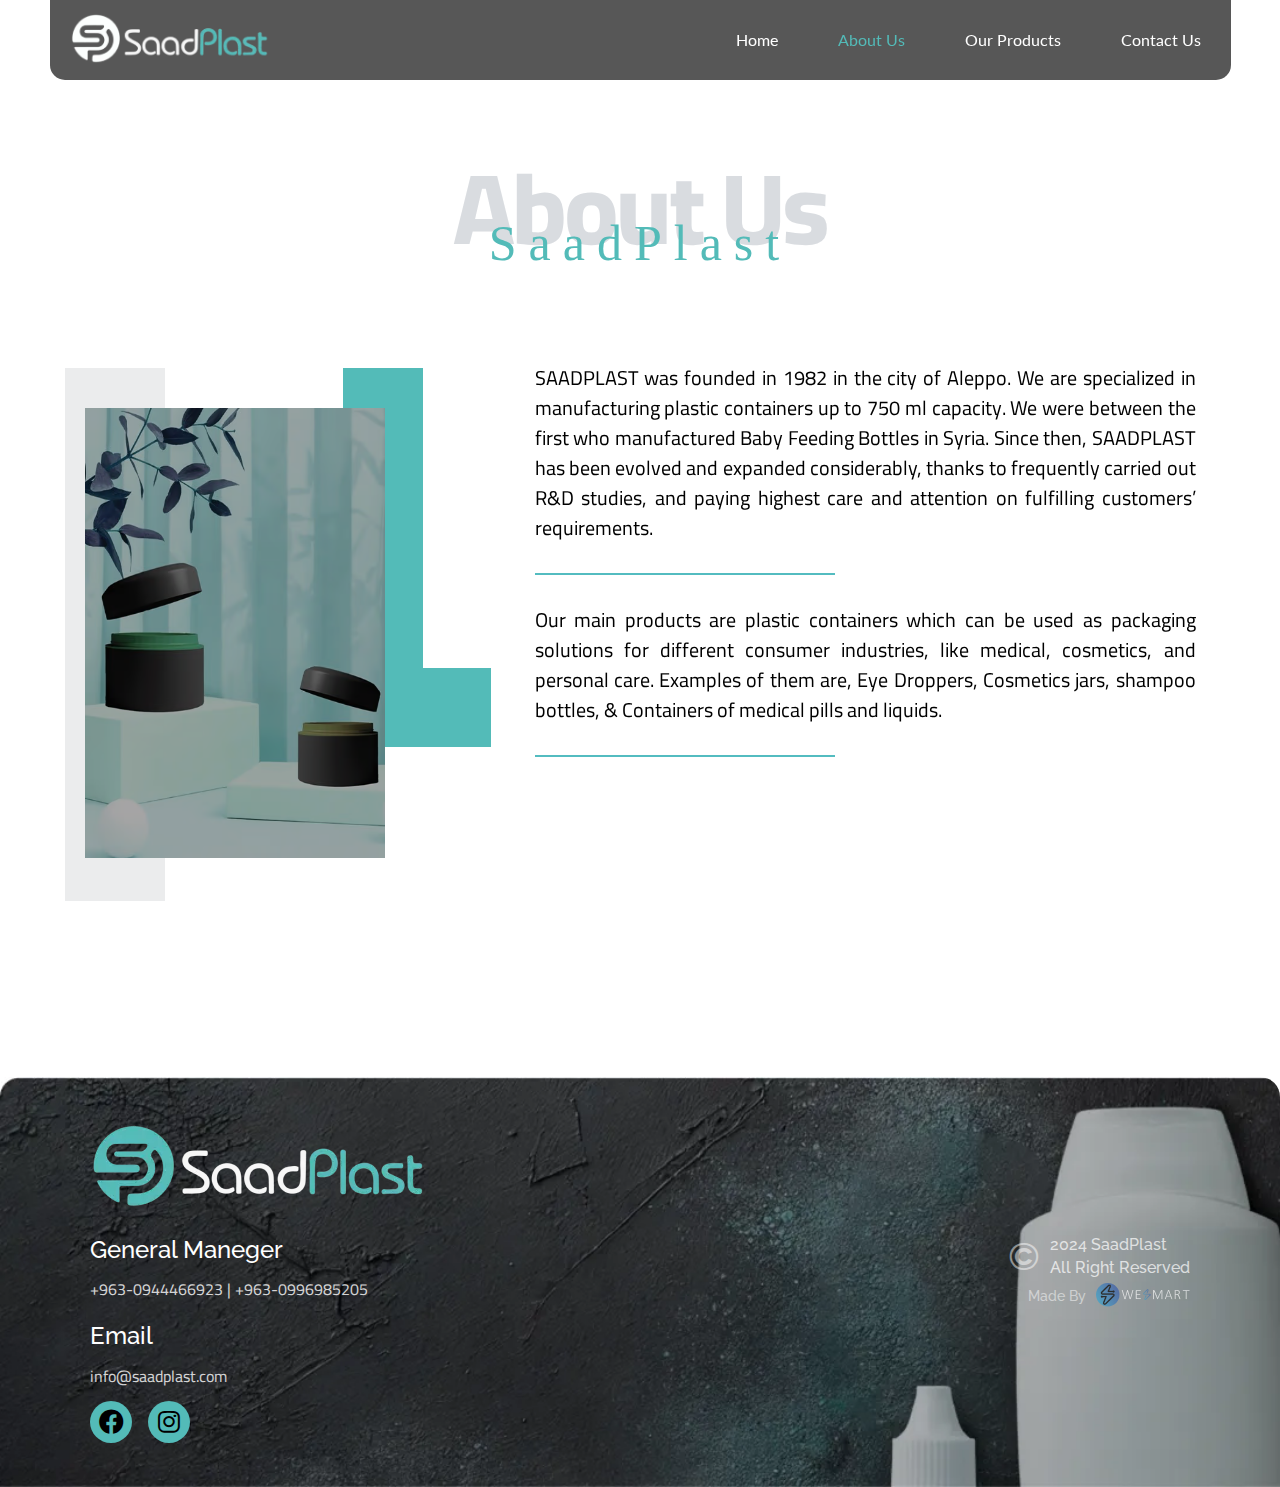
<file: about.html>
<!DOCTYPE html>
<html lang="en">

<head>
  <meta charset="UTF-8" />
  <meta name="viewport" content="width=device-width, initial-scale=1.0" />
  <link rel="stylesheet" href="cssStyle/normalize.css" />
  <link rel="stylesheet" href="cssStyle/main.css" />
  <!-- Font Awesome -->
  <link rel="stylesheet" href="cssStyle/all.min.css" />
  <link href="https://fonts.googleapis.com/css2?family=Raleway:wght@400;700&display=swap" rel="stylesheet" />
  <link href="https://fonts.googleapis.com/css2?family=Roboto:wght@400;500;700&display=swap" rel="stylesheet" />

  <!-- Google Fonts -->
  <title>SaadPlast Factory - For Industrial Plastic Containers</title>
  <meta name="title" content="SaadPlast Factory - For Industry Plastic Containers" />
  <meta name="description"
    content="saadplast was founded in 1982 in the city of Aleppo , saadplast is Plastic Factory for manufacturing plastic boxes, containers, and shampoo bottles, | saadplast" />
  <meta name="keywords"
    content="bottles,cans,lab,plastic factory,plastic bottles,plastic,factory,plastic containers,saadplast,saadPlast,saad plast,SaadPlast" />
  <link rel="preconnect" href="https://fonts.googleapis.com" />
  <link rel="preconnect" href="https://fonts.gstatic.com" crossorigin />
  <link href="https://fonts.googleapis.com/css2?family=Cairo:wght@300;400;700&display=swap" rel="stylesheet" />
  <!-- tailwind -->
  <!-- <link
          href="https://cdn.jsdelivr.net/npm/tailwindcss@2.2.19/dist/tailwind.min.css"
          rel="stylesheet"
        /> -->
  <link rel="icon" href="img/small-logo.png" />
  <link href="https://unpkg.com/aos@2.3.1/dist/aos.css" rel="stylesheet" />

</head>

<body>
  <div class="saadplast-main relative aboute">
    <header>
      <div class="container h ea" id="f">
        <div class="logo">
          <a href="index.html">
            <img src="./img/Frame 427318938.webp" alt="plastic factory" />
          </a>
        </div>
        <nav>
          <ul>
            <!-- <li class="qwa" id="qwa"><a id="qwa_a" href="#qwar"></a></li> -->
            <li id="mas"><a href="index.html">Home</a></li>
            <li><a id="non" href="about.html" class="active">about us</a></li>
            <li class="deneme">
              <a class="productt" href="ourproducts.html" onclick="" id="product">our products</a>
              <ul>
                <li class="opp">
                  <a href="Pharmaceutical-one.html" class="brochuree" id="non1">Pharmaceutical Packaging (Bottles)</a>
                </li>
                <li class="opp">
                  <a href="Pharmaceutical-two.html" class="brochuree" id="non1" style="top: 55px">Pharmaceutical
                    Packaging (Droppers)</a>
                </li>
                <li class="opp">
                  <a href="Shampoo.html" class="brochuree" id="non1" style="top: 145px">Shampoo Packaging</a>
                </li>
                <li class="opp">
                  <a href="cream.html" class="brochuree" id="non1" style="top: 100px">Cream Packaging</a>
                </li>
              </ul>
            </li>
            <li>
              <a id="non2" href="contact.html" class="two" style="cursor: pointer">contact us</a>
            </li>
            <li class="armhs">
              <a class="armh" id="" href="#" style="border-bottom-color: transparent"><img src="./img/flag_11848477.png"
                  alt="" />
                <i style="top: 2px; position: relative" class="fa fa-angle-down menu-down mb-icon-menu"
                  aria-hidden="true"></i></a>
              <ul style="position: absolute; display: none" class="arm" id="arm">
                <li class="">
                  <div class="arabic12"></div>
                  <a href="/arabic.html/#الصفحة-الرئيسية" class="arabic" id="" style="padding: 12px 0px"><img
                      src="./img/world_12365119.png" /> Ar
                  </a>
                </li>
                <li class="">
                  <a href="#" class="arabic1" id="" onclick="" style="padding: 12px 0px"><img
                      src="./img/flag_11848477.png" /> En
                  </a>
                </li>
              </ul>
            </li>
          </ul>
          <div class="burger-menu">
            <i class="fa-solid fa-bars" id="burger-menu"></i>
            <i class="fa-solid fa-x" style="display: none" id="clicked"></i>
          </div>
        </nav>
      </div>

      <!-- الهيدر للشاشة الصغيرة -->
      <div class="navMenu" id="navMenu">
        <div class="logo">
          <a href="index.html">
            <img src="./img/Frame 427318938.webp" alt="plastic factory" />
          </a>
        </div>
        <ul>
          <!-- <li class="qwa" id="qwa"><a id="qwa_a" href="#qwar"></a></li> -->
          <li id="mas"><a href="index.html">Home</a></li>
          <li><a id="non" href="about.html" class="active">about us</a></li>
          <li class="deneme">
            <a class="productt" href="ourproducts.html" onclick="" id="product">our products</a>
            <div class="hover-affect" id="hover-effect"></div>
            <ul id="olurmu">
              <li class="opp">
                <a href="Pharmaceutical-one.html" class="brochuree" id="non1">Pharmaceutical Packaging (Bottles)</a>
              </li>
              <li class="opp">
                <a href="Pharmaceutical-two.html" class="brochuree" id="non1" style="top: 55px">Pharmaceutical Packaging
                  (Droppers)</a>
              </li>
              <li class="opp">
                <a href="Shampoo.html" class="brochuree" id="non1" style="top: 145px">Shampoo Packaging</a>
              </li>
              <li class="opp">
                <a href="cream.html" class="brochuree" id="non1" style="top: 100px">Cream Packaging</a>
              </li>
            </ul>
          </li>
          <li>
            <a id="non2" href="contact.html" class="two" style="cursor: pointer">contact us</a>
          </li>
        </ul>
      </div>
    </header>
    <div class="siyah" id="kapatma"></div>

  </div>
  <div class="about" id="about">
    <div class="container">
      <h2 class="special-heading " data-aos="fade-up" id="aboutus">
        About Us
      </h2>
      <h1 data-aos="fade-up" class="seo " data-aos-duration="700" id="usab">
        SaadPlast
      </h1>
      <div class="about-foto" data-aos="fade-up">
        <div class="imag">
          <img data-aos="fade-up" src="img/about-foto.avif" width="100%" height="100%" alt="plastic bottles" class="" />
        </div>
        <div data-aos="fade-up" class="text " id="texto">
          <p id="maincontent">
            SAADPLAST was founded in 1982 in the city of Aleppo. We are
            specialized in manufacturing plastic containers up to 750 ml
            capacity. We were between the first who manufactured Baby Feeding
            Bottles in Syria. Since then, SAADPLAST has been evolved and
            expanded considerably, thanks to frequently carried out R&amp;D
            studies, and paying highest care and attention on fulfilling
            customers’ requirements.
          </p>
          <span data-aos="fade-up"></span>
          <p data-aos="fade-up" id="content2">
            Our main products are plastic containers which can be used as
            packaging solutions for different consumer industries, like
            medical, cosmetics, and personal care. Examples of them are, Eye
            Droppers, Cosmetics jars, shampoo bottles, &amp; Containers of
            medical pills and liquids.
          </p>
          <span data-aos="fade-up"></span>
          <p data-aos="fade-up" id="content3">
            We are thrived to continue our successful journey and to keep on
            introducing new and high-quality products. We are also pleased to
            mention that after 40 years of valuable experience, SAADPLAST
            brand continues to rise rapidly without compromising on
            quality&nbsp;and&nbsp;trust.
          </p>
        </div>
      </div>
    </div>
  </div>
  <!-- start footer -->
  <footer>
    <div class="footer-div">
      <div class="all-footer">
        <img src="./img/foote-img-2.webp" alt="" class="saadplast-imog" />
        <div class="for-footer-content">
          <span class="footer-content-one">
            <p class="footer-hep">General Maneger</p>
            <p>+963-0944466923 | +963-0996985205</p>
            <p class="footer-hep">Email</p>
            <p>info@saadplast.com</p>
            <div class="icons"><span class="footer-icon"><a href="https://www.facebook.com/share/VyQYWe3deVJ8m8CD/"
                  target="_blank"><i class="fa-brands fa-facebook"></i></a></span><span class="footer-icon"><a
                  href="https://www.instagram.com/saad.plast.co?igsh=d2p0ZnY2OHY4ODli" target="_blank"><i
                    class="fa-brands fa-instagram"></i></a></span></div>
            <div class="footer-footer">
              <span class="footer-reserved darfo hiddenn"><span class="copyyy">Made By </span><a
                  href="https://wesmartt.com/" target="_blank"><img src="./img/made-w.png" alt=""></a></span>
          </span>
          <span class="footer-reserved hiddenn"><span class="saadplast-2">
              <p>2024 SaadPlast </p>
              <p>All Right Reserved</p>
            </span><span class="copyy">&copy;</span> </span>
        </div>
        </span>
      </div>
      <div class="reserved">
        <span class="footer-reserved hiddennn "><span class="copyy">&copy;</span> <span class="saadplast-2">
            <p>2024 SaadPlast </p>
            <p>All Right Reserved</p>
          </span></span>
      </div>
      <div class="reservedd">
        <span class="footer-reserved hiddennn"><span class="copyyy">Made By </span><a href="https://wesmartt.com/"
            target="_blank"><img src="./img/made-w.png" alt=""></a></span></span>
      </div>
    </div>
    </div>
  </footer>
  <!-- end footer -->
  <script src="app.js"></script>
  <script src="https://unpkg.com/aos@2.3.1/dist/aos.js"></script>
  <script>
    AOS.init({ once: true });
  </script>
</body>

</html>
</file>
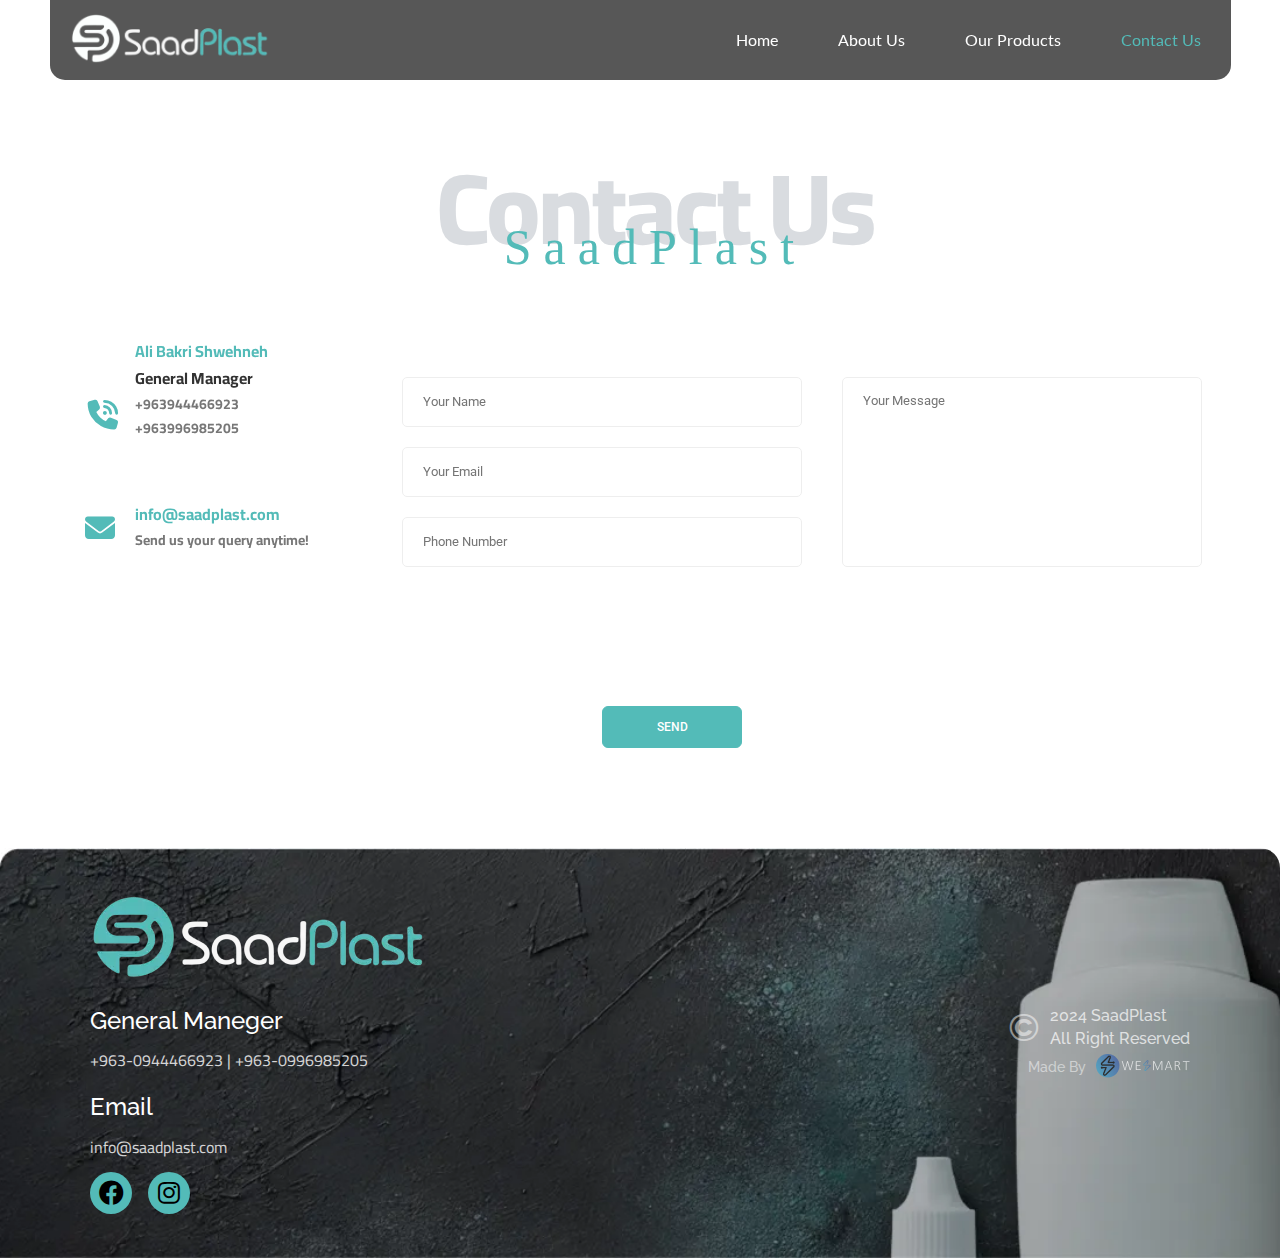
<file: contact.html>
<!DOCTYPE html>
<html lang="en">

<head>
  <meta charset="UTF-8" />
  <meta name="viewport" content="width=device-width, initial-scale=1.0" />
  <link rel="stylesheet" href="cssStyle/normalize.css" />
  <link rel="stylesheet" href="cssStyle/main.css" />
  <!-- Font Awesome -->
  <link rel="stylesheet" href="cssStyle/all.min.css" />
  <link href="https://fonts.googleapis.com/css2?family=Raleway:wght@400;700&display=swap" rel="stylesheet" />
  <link href="https://fonts.googleapis.com/css2?family=Roboto:wght@400;500;700&display=swap" rel="stylesheet" />

  <!-- Google Fonts -->
  <title>SaadPlast Factory - For Industrial Plastic Containers</title>
  <meta name="title" content="SaadPlast Factory - For Industry Plastic Containers" />
  <meta name="description"
    content="saadplast was founded in 1982 in the city of Aleppo , saadplast is Plastic Factory for manufacturing plastic boxes, containers, and shampoo bottles, | saadplast" />
  <meta name="keywords"
    content="bottles,cans,lab,plastic factory,plastic bottles,plastic,factory,plastic containers,saadplast,saadPlast,saad plast,SaadPlast" />
  <link rel="preconnect" href="https://fonts.googleapis.com" />
  <link rel="preconnect" href="https://fonts.gstatic.com" crossorigin />
  <link href="https://unpkg.com/aos@2.3.1/dist/aos.css" rel="stylesheet" />
  <link href="https://fonts.googleapis.com/css2?family=Cairo:wght@300;400;700&display=swap" rel="stylesheet" />
  <!-- tailwind -->
  <!-- <link
              href="https://cdn.jsdelivr.net/npm/tailwindcss@2.2.19/dist/tailwind.min.css"
              rel="stylesheet"
            /> -->
  <link rel="icon" href="img/small-logo.png" />
  <link href="https://unpkg.com/aos@2.3.1/dist/aos.css" rel="stylesheet" />
</head>

<body>
  <div class="saadplast-main relative aboute">
    <header>
      <div class="container h ea" id="f">
        <div class="logo">
          <a href="index.html">
            <img src="./img/Frame 427318938.webp" alt="plastic factory" />
          </a>
        </div>
        <nav>
          <ul>
            <!-- <li class="qwa" id="qwa"><a id="qwa_a" href="#qwar"></a></li> -->
            <li id="mas"><a href="index.html">Home</a></li>
            <li><a id="non" href="about.html">about us</a></li>
            <li class="deneme">
              <a class="productt" href="ourproducts.html" onclick="" id="product">our products</a>
              <ul>
                <li class="opp">
                  <a href="Pharmaceutical-one.html" class="brochuree" id="non1">Pharmaceutical Packaging (Bottles)</a>
                </li>
                <li class="opp">
                  <a href="Pharmaceutical-two.html" class="brochuree" id="non1" style="top: 55px">Pharmaceutical
                    Packaging (Droppers)</a>
                </li>
                <li class="opp">
                  <a href="Shampoo.html" class="brochuree" id="non1" style="top: 145px">Shampoo Packaging</a>
                </li>
                <li class="opp">
                  <a href="cream.html" class="brochuree" id="non1" style="top: 100px">Cream Packaging</a>
                </li>
              </ul>
            </li>
            <li>
              <a id="non2" href="contact.html" class="two active" style="cursor: pointer">contact us</a>
            </li>
            <li class="armhs">
              <a class="armh" id="" href="#" style="border-bottom-color: transparent"><img src="./img/flag_11848477.png"
                  alt="" />
                <i style="top: 2px; position: relative" class="fa fa-angle-down menu-down mb-icon-menu"
                  aria-hidden="true"></i></a>
              <ul style="position: absolute; display: none" class="arm" id="arm">
                <li class="">
                  <div class="arabic12"></div>
                  <a href="/arabic.html/#الصفحة-الرئيسية" class="arabic" id="" style="padding: 12px 0px"><img
                      src="./img/world_12365119.png" /> Ar
                  </a>
                </li>
                <li class="">
                  <a href="#" class="arabic1" id="" onclick="" style="padding: 12px 0px"><img
                      src="./img/flag_11848477.png" /> En
                  </a>
                </li>
              </ul>
            </li>
          </ul>
          <div class="burger-menu">
            <i class="fa-solid fa-bars" id="burger-menu"></i>
            <i class="fa-solid fa-x" style="display: none" id="clicked"></i>
          </div>
        </nav>
      </div>

      <!-- الهيدر للشاشة الصغيرة -->

      <div class="navMenu" id="navMenu">
        <div class="logo">
          <a href="index.html">
            <img src="./img/Frame 427318938.webp" alt="plastic factory" />
          </a>
        </div>
        <ul>
          <!-- <li class="qwa" id="qwa"><a id="qwa_a" href="#qwar"></a></li> -->
          <li id="mas"><a href="index.html">Home</a></li>
          <li><a id="non" href="about.html">about us</a></li>
          <li class="deneme">
            <a class="productt" href="ourproducts.html" onclick="" id="product">our products</a>
            <div class="hover-affect" id="hover-effect"></div>
            <ul id="olurmu">
              <li class="opp">
                <a href="Pharmaceutical-one.html" class="brochuree" id="non1">Pharmaceutical Packaging (Bottles)</a>
              </li>
              <li class="opp">
                <a href="Pharmaceutical-two.html" class="brochuree" id="non1" style="top: 55px">Pharmaceutical Packaging
                  (Droppers)</a>
              </li>
              <li class="opp">
                <a href="Shampoo.html" class="brochuree" id="non1" style="top: 145px">Shampoo Packaging</a>
              </li>
              <li class="opp">
                <a href="cream.html" class="brochuree" id="non1" style="top: 100px">Cream Packaging</a>
              </li>
            </ul>
          </li>
          <li>
            <a id="non2" href="contact.html" class="two active" style="cursor: pointer">contact us</a>
          </li>
        </ul>
      </div>
    </header>
    <div class="siyah" id="kapatma"></div>
  </div>
  <div class="contact" id="contact">
    <div class="container">
      <div class="mumask">
        <div class="container">
          <h2 class="special-heading er " id="contactus" data-aos="fade-up" data-aos-anchor-placement="top-bottom">
            Contact Us
          </h2>
          <p class="seo1 " id="sp" data-aos="fade-up" data-aos-anchor-placement="top-bottom" data-aos-duration="700">
            SaadPlast
          </p>
        </div>
      </div>
      <div class="tutan" data-aos="fade-up" data-aos-anchor-placement="top-bottom" data-aos-duration="1000">
        <div class="box onee">
          <div class="line">
            <h6>
              <p class="ali">
                <span id="ali">Ali Bakri Shwehneh</span>
              </p>
              <p class="muhm" id="general">General Manager</p>
              <i class="fas fa-phone-volume fa-fw one"></i>
              <p style="width: 110px">+963944466923 +963996985205</p>
            </h6>
          </div>
          <div class="line two">
            <h6>
          </div>
          <div class="line">
            <i class="fa-solid fa-envelope email"></i>
            <h6>
              <a href="mailto:info@saadplast.com" class="email">
                info@saadplast.com</a>
              <p style="margin: 0"></p>
              <p id="anytime">Send us your query anytime!</p>
            </h6>
          </div>
        </div>
        <div class="box two">
          <form action="send.php" method="POST">
            <!-- <input type="hidden" name="_captcha" value="false" /> -->
            <input class="input name" type="text" id="name" name="name" maxlength="40" minlength="3"
              placeholder="Your Name" required="" />
            <input class="input email" name="email" id="email" type="email" required="" placeholder="Your Email" />
            <input class="input phone" id="phone" minlength="10" title="Please write at least 10 numbers" required=""
              name="phone" placeholder="Phone Number" />
            <div>
              <textarea name="message" id="message" placeholder="Your Message" cols="30" rows="10" required=""
                minlength="5" maxlength="250"></textarea>
            </div>
            <div class="none">
              <div class="g-recaptcha recaptcha" data-sitekey="6LdXZsQpAAAAAFvJQM0DMEwFY87yuCvtcAQKKl1P">
                <div style="width: 304px; height: 78px" data-aos="fade-up">
                  <div>
                    <iframe title="reCAPTCHA" width="304" height="78" role="presentation" name="a-8tsyge5t325u"
                      frameborder="0" scrolling="no"
                      sandbox="allow-forms allow-popups allow-same-origin allow-scripts allow-top-navigation allow-modals allow-popups-to-escape-sandbox allow-storage-access-by-user-activation"
                      src="https://www.google.com/recaptcha/api2/anchor?ar=1&amp;k=6LdXZsQpAAAAAFvJQM0DMEwFY87yuCvtcAQKKl1P&amp;co=aHR0cHM6Ly9zYWFkcGxhc3QuY29tOjQ0Mw..&amp;hl=ar&amp;v=xds0rzGrktR88uEZ2JUvdgOY&amp;size=normal&amp;cb=eeoh4sds3br8"></iframe>
                  </div>
                  <textarea id="g-recaptcha-response" name="g-recaptcha-response" class="g-recaptcha-response" style="
                        width: 250px;
                        height: 40px;
                        border: 1px solid rgb(193, 193, 193);
                        margin: 10px 25px;
                        padding: 0px;
                        resize: none;
                        display: none;
                      "></textarea>
                </div>
                <iframe style="display: none"></iframe>
              </div>
              <p style="color: red; margin-bottom: 0px" id="wro" class="wropa"></p>
              <button class="btn-donate local" type="submit" id="send">
                send
              </button>
            </div>
          </form>
        </div>
      </div>
    </div>
  </div>
  <!-- start footer -->
  <footer>
    <div class="footer-div c">
      <div class="all-footer">
        <img src="./img/foote-img-2.webp" alt="" class="saadplast-imog" />
        <div class="for-footer-content">
          <span class="footer-content-one">
            <p class="footer-hep">General Maneger</p>
            <p>+963-0944466923 | +963-0996985205</p>
            <p class="footer-hep">Email</p>
            <p>info@saadplast.com</p>
            <div class="icons"><span class="footer-icon"><a href="https://www.facebook.com/share/VyQYWe3deVJ8m8CD/"
                  target="_blank"><i class="fa-brands fa-facebook"></i></a></span><span class="footer-icon"><a
                  href="https://www.instagram.com/saad.plast.co?igsh=d2p0ZnY2OHY4ODli" target="_blank"><i
                    class="fa-brands fa-instagram"></i></a></span></div>
            <div class="footer-footer">
              <span class="footer-reserved darfo hiddenn"><span class="copyyy">Made By </span><a
                  href="https://wesmartt.com/" target="_blank"><img src="./img/made-w.png" alt=""></a></span>
          </span>
          <span class="footer-reserved hiddenn"><span class="saadplast-2">
              <p>2024 SaadPlast </p>
              <p>All Right Reserved</p>
            </span><span class="copyy">&copy;</span> </span>
        </div>
        </span>
      </div>
      <div class="reserved">
        <span class="footer-reserved hiddennn "><span class="copyy">&copy;</span> <span class="saadplast-2">
            <p>2024 SaadPlast </p>
            <p>All Right Reserved</p>
          </span></span>
      </div>
      <div class="reservedd">
        <span class="footer-reserved hiddennn"><span class="copyyy">Made By </span><a href="https://wesmartt.com/"
            target="_blank"><img src="./img/made-w.png" alt=""></a></span></span>
      </div>
    </div>
    </div>
  </footer>
  <!-- end footer -->
  <script src="app.js"></script>
  <script src="https://unpkg.com/aos@2.3.1/dist/aos.js"></script>
  <script>
    AOS.init({ once: true });
  </script>
</body>

</html>
</file>
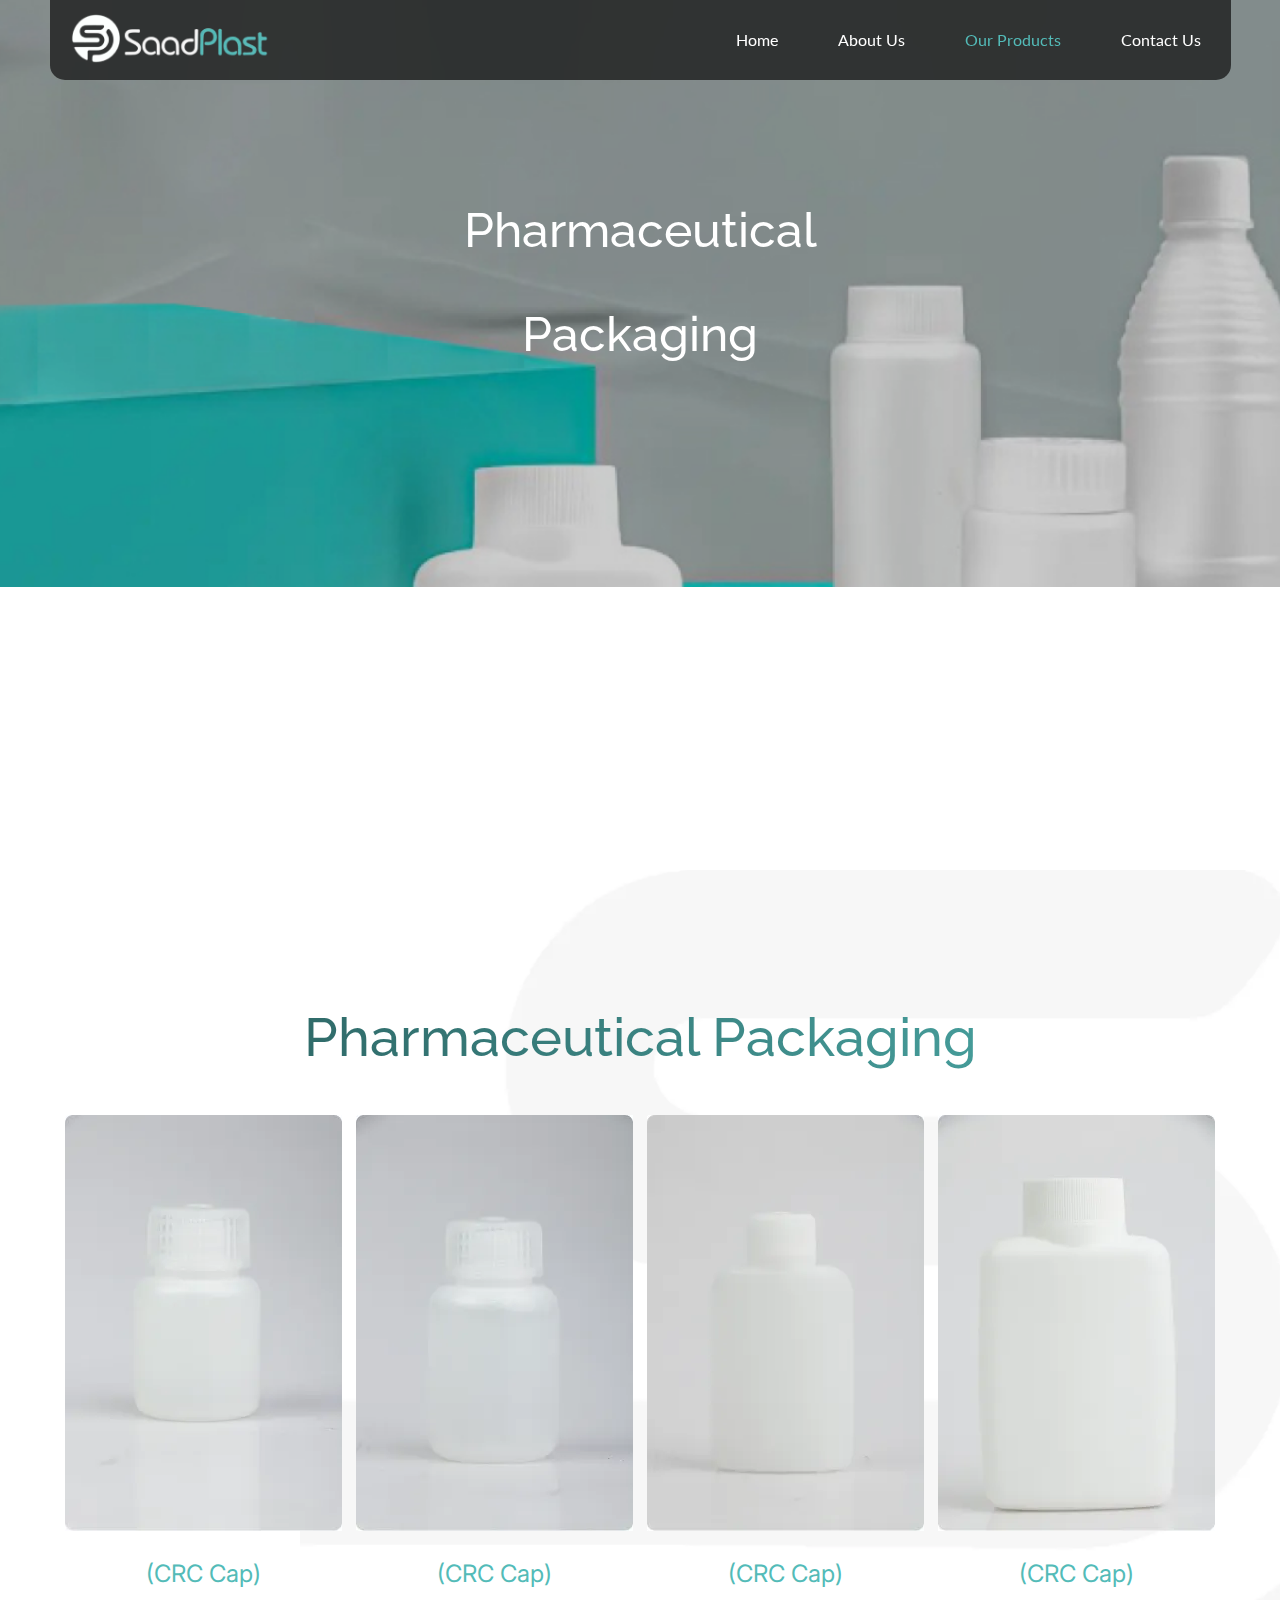
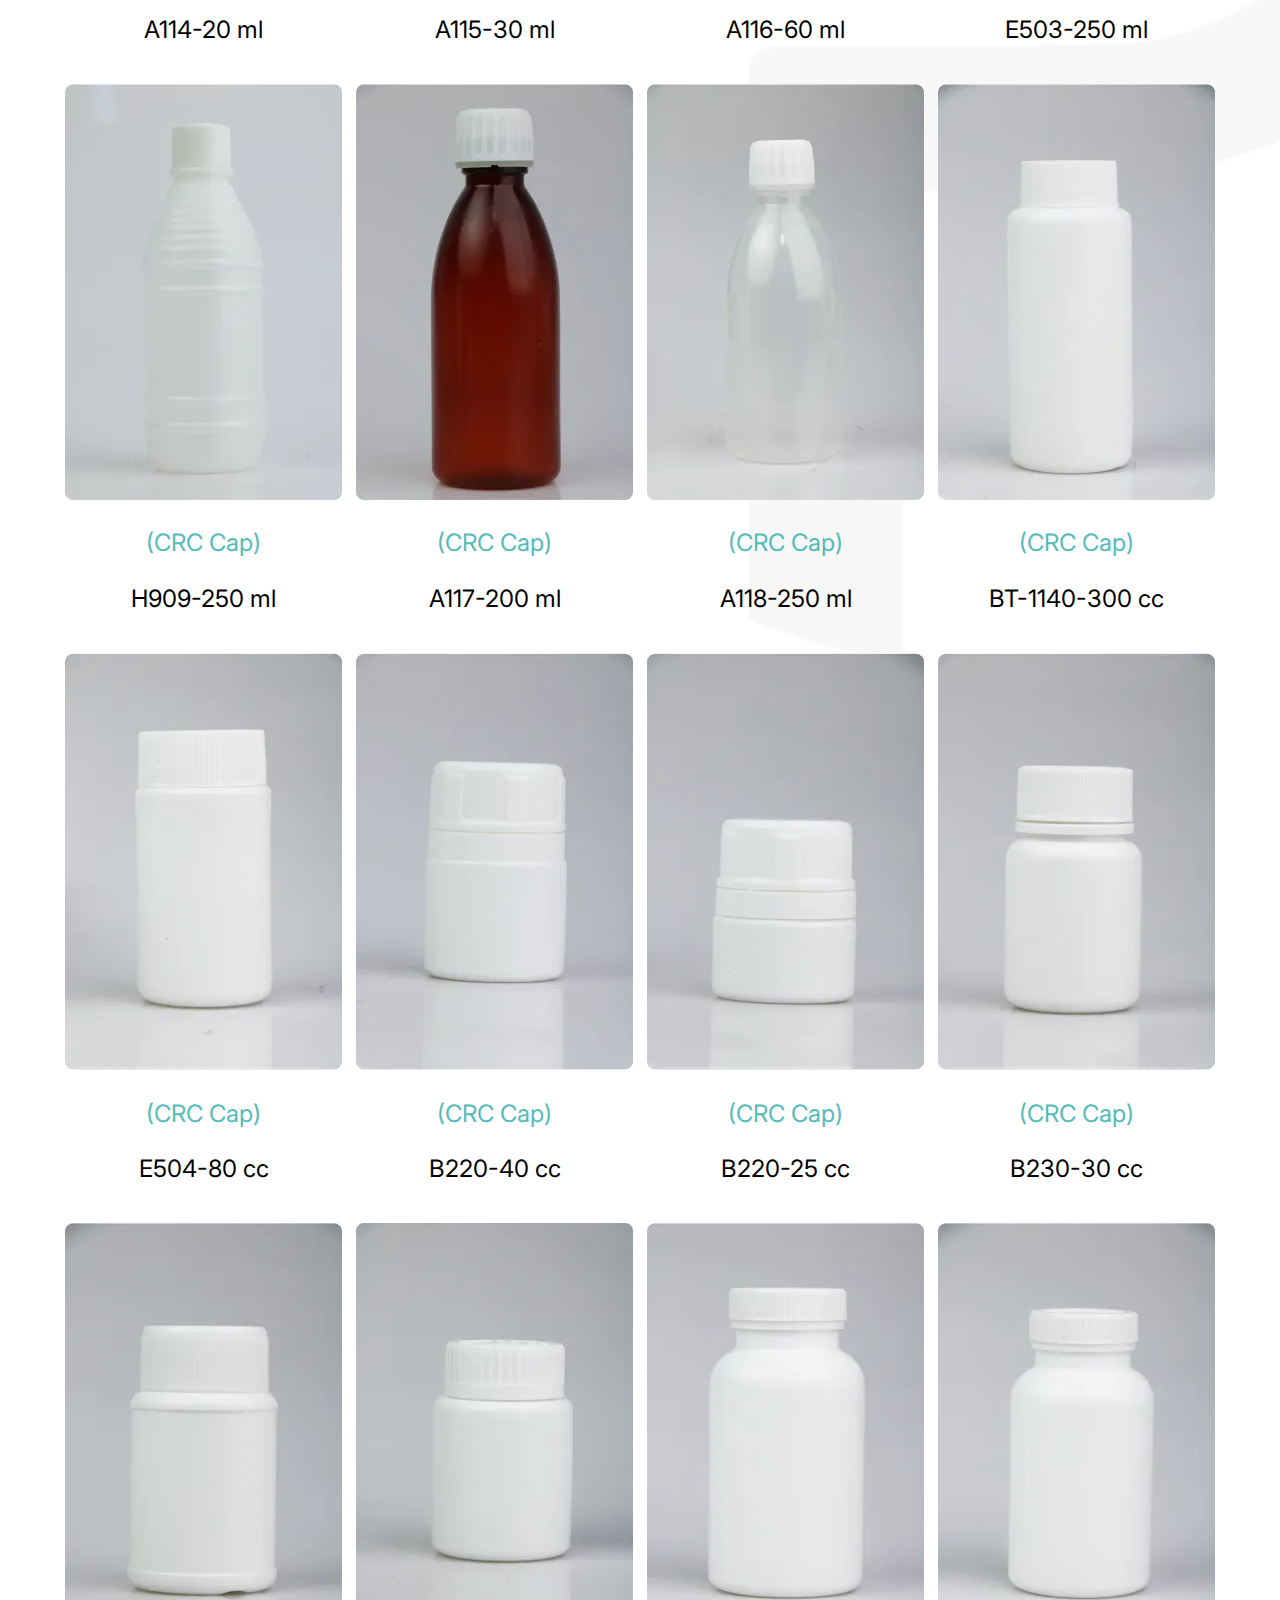
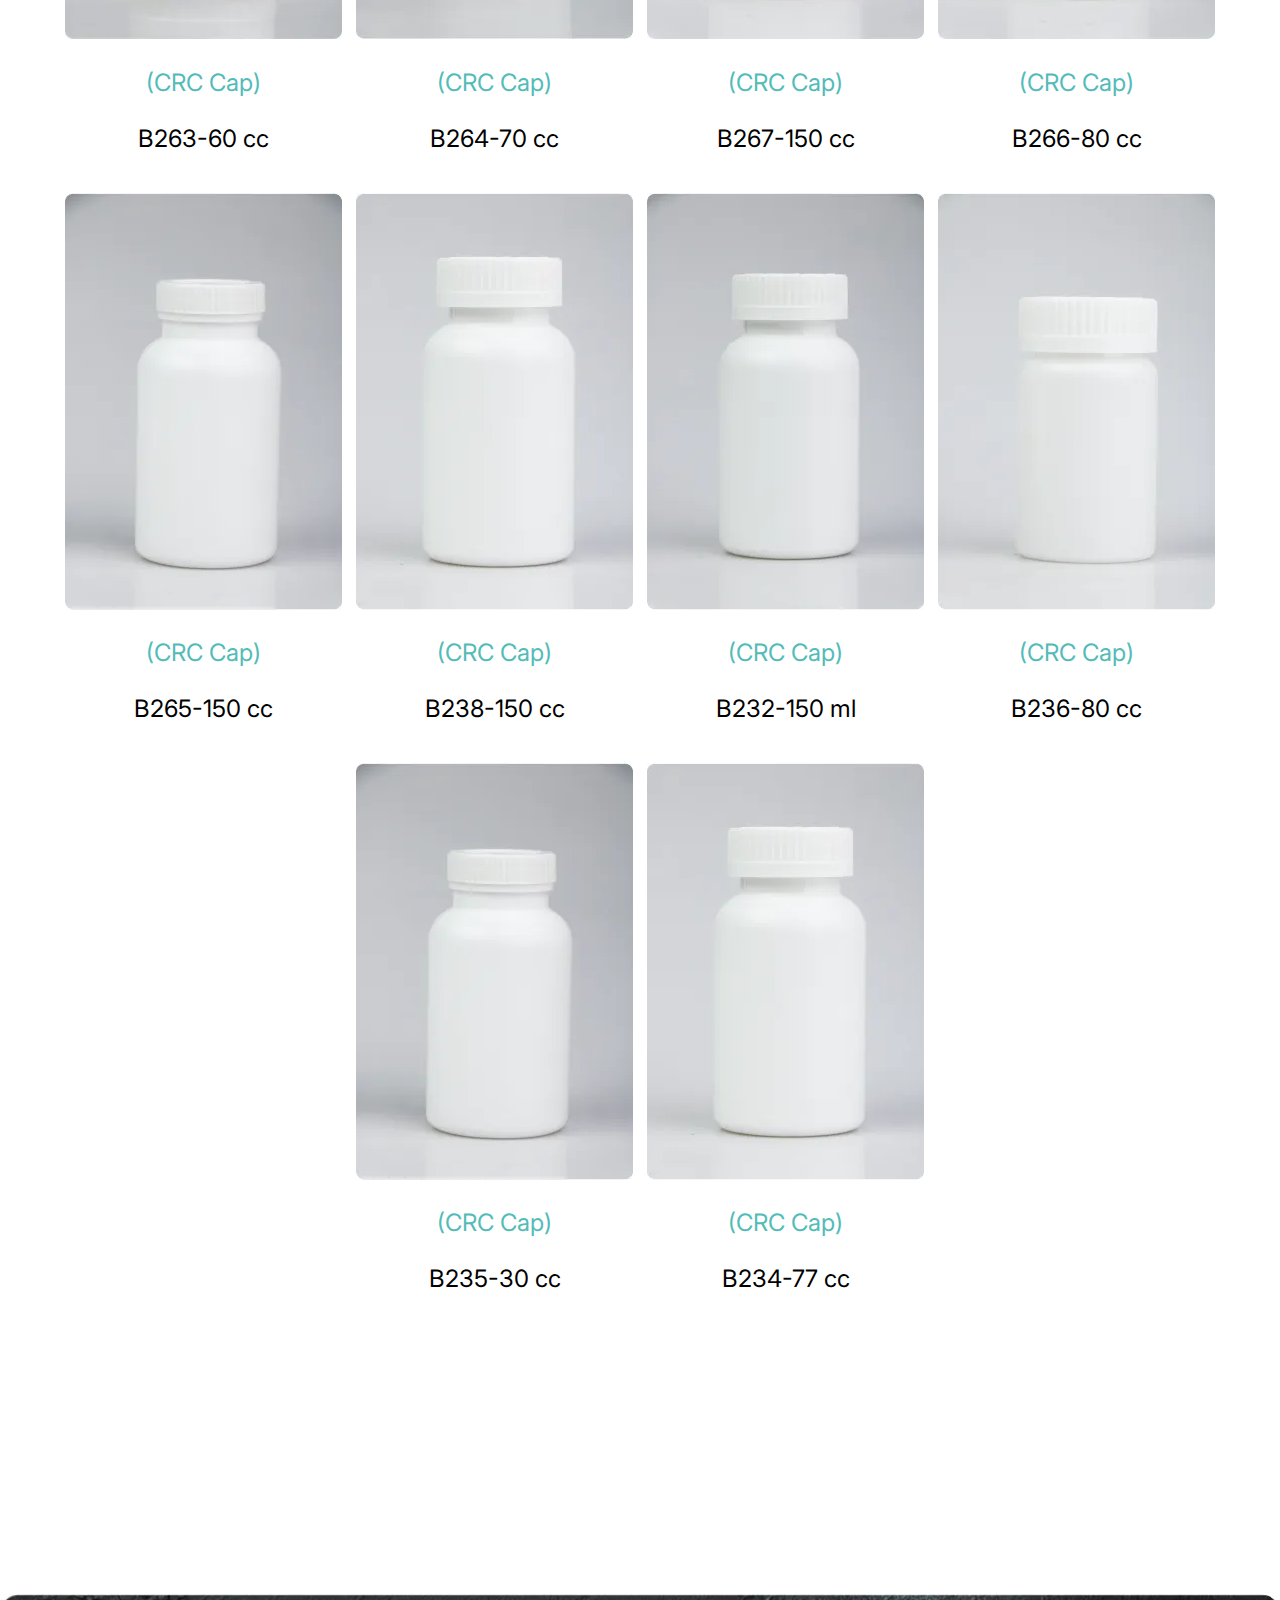
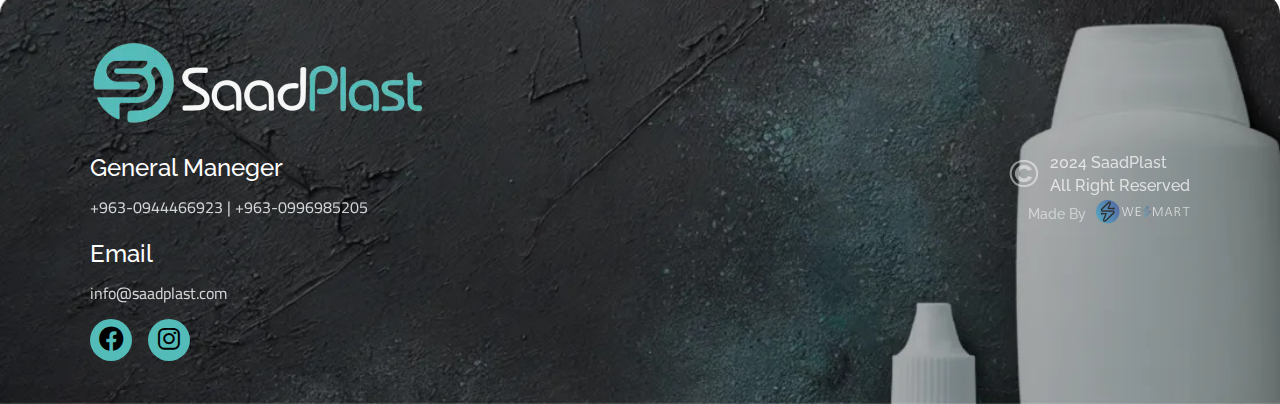
<file: Pharmaceutical-one.html>
<!DOCTYPE html>
<html lang="en">

<head>
  <meta charset="UTF-8" />
  <meta name="viewport" content="width=device-width, initial-scale=1.0" />
  <link rel="stylesheet" href="cssStyle/normalize.css" />
  <link rel="stylesheet" href="cssStyle/main.css" />
  <!-- Font Awesome -->
  <link rel="stylesheet" href="cssStyle/all.min.css" />
  <!-- <link
          href="https://fonts.googleapis.com/css2?family=Raleway:wght@400;700&display=swap"
          rel="stylesheet"
        /> -->
  <link href="https://fonts.googleapis.com/css2?family=Roboto:wght@400;500;700&display=swap" rel="stylesheet" />

  <!-- Google Fonts -->
  <title>SaadPlast Factory - For Industrial Plastic Containers</title>
  <meta name="title" content="SaadPlast Factory - For Industry Plastic Containers" />
  <meta name="description"
    content="saadplast was founded in 1982 in the city of Aleppo , saadplast is Plastic Factory for manufacturing plastic boxes, containers, and shampoo bottles, | saadplast" />
  <meta name="keywords"
    content="bottles,cans,lab,plastic factory,plastic bottles,plastic,factory,plastic containers,saadplast,saadPlast,saad plast,SaadPlast" />
  <link rel="preconnect" href="https://fonts.googleapis.com" />
  <link rel="preconnect" href="https://fonts.gstatic.com" crossorigin />
  <link href="https://unpkg.com/aos@2.3.1/dist/aos.css" rel="stylesheet" />
  <link href="https://fonts.googleapis.com/css2?family=Cairo:wght@300;400;700&display=swap" rel="stylesheet" />
  <link rel="icon" href="img/small-logo.png" />
  <link href="https://unpkg.com/aos@2.3.1/dist/aos.css" rel="stylesheet" />

</head>

<body>
  <!-- start-header -->
  <div class="saadplast-main relative aboute">
    <header class="pae-one-one">
      <div class="page-one-one"></div>
      <div class="container h ea" id="f">
        <div class="logo">
          <a href="index.html">
            <img src="./img/Frame 427318938.webp" alt="plastic factory" />
          </a>
        </div>
        <nav>
          <ul>
            <!-- <li class="qwa" id="qwa"><a id="qwa_a" href="#qwar"></a></li> -->
            <li id="mas"><a href="index.html">Home</a></li>
            <li><a id="non" href="about.html">about us</a></li>
            <li class="deneme">
              <a class="productt active" href="ourproducts.html" onclick="" id="product">our products</a>
              <ul>
                <li class="opp">
                  <a href="Pharmaceutical-one.html" class="brochuree" id="non1">Pharmaceutical Packaging (Bottles)</a>
                </li>
                <li class="opp">
                  <a href="Pharmaceutical-two.html" class="brochuree" id="non1" style="top: 55px">Pharmaceutical
                    Packaging (Droppers)</a>
                </li>
                <li class="opp">
                  <a href="Shampoo.html" class="brochuree" id="non1" style="top: 145px">Shampoo Packaging</a>
                </li>
                <li class="opp">
                  <a href="cream.html" class="brochuree" id="non1" style="top: 100px">Cream Packaging</a>
                </li>
              </ul>
            </li>
            <li>
              <a id="non2" href="contact.html" class="two" style="cursor: pointer">contact us</a>
            </li>
            <li class="armhs">
              <a class="armh" id="" href="#" style="border-bottom-color: transparent"><img src="./img/flag_11848477.png"
                  alt="" />
                <i style="top: 2px; position: relative" class="fa fa-angle-down menu-down mb-icon-menu"
                  aria-hidden="true"></i></a>
              <ul style="position: absolute; display: none" class="arm" id="arm">
                <li class="">
                  <div class="arabic12"></div>
                  <a href="/arabic.html/#الصفحة-الرئيسية" class="arabic" id="" style="padding: 12px 0px"><img
                      src="./img/world_12365119.png" /> Ar
                  </a>
                </li>
                <li class="">
                  <a href="#" class="arabic1" id="" onclick="" style="padding: 12px 0px"><img
                      src="./img/flag_11848477.png" /> En
                  </a>
                </li>
              </ul>
            </li>
          </ul>
          <div class="burger-menu">
            <i class="fa-solid fa-bars" id="burger-menu"></i>
            <i class="fa-solid fa-x" style="display: none" id="clicked"></i>
          </div>
        </nav>
      </div>

      <!-- الهيدر للشاشة الصغيرة -->
      <div class="navMenu" id="navMenu">
        <div class="logo">
          <a href="index.html">
            <img src="./img/Frame 427318938.webp" alt="plastic factory" />
          </a>
        </div>
        <ul>
          <!-- <li class="qwa" id="qwa"><a id="qwa_a" href="#qwar"></a></li> -->
          <li id="mas"><a href="index.html">Home</a></li>
          <li><a id="non" href="about.html">about us</a></li>
          <li class="deneme">
            <a class="productt active" href="ourproducts.html" onclick="" id="product">our products</a>
            <div class="hover-affect" id="hover-effect"></div>
            <ul id="olurmu">
              <li class="opp">
                <a href="Pharmaceutical-one.html" class="brochuree" id="non1">Pharmaceutical Packaging (Bottles)</a>
              </li>
              <li class="opp">
                <a href="Pharmaceutical-two.html" class="brochuree" id="non1" style="top: 55px">Pharmaceutical Packaging
                  (Droppers)</a>
              </li>
              <li class="opp">
                <a href="Shampoo.html" class="brochuree" id="non1" style="top: 145px">Shampoo Packaging</a>
              </li>
              <li class="opp">
                <a href="cream.html" class="brochuree" id="non1" style="top: 100px">Cream Packaging</a>
              </li>
            </ul>
          </li>
          <li>
            <a id="non2" href="contact.html" class="two" style="cursor: pointer">contact us</a>
          </li>
        </ul>
      </div>
    </header>
    <div class="siyah" id="kapatma"></div>
  </div>
  <div class="mask-main-product ph">
    <h5 data-aos="zoom-in" class="ilk-head pempe-proo-w wa">Pharmaceutical <p>Packaging</p>
    </h5>
  </div>
  <!-- end-header -->
  <!-- product -->
  <div class="prodict">
    <h2 class="mask-h5 ">Pharmaceutical Packaging</h2>
    <div class="container pro-container">
      <div class="box-app-flex">
        <div class="box">
          <img src="./img/hun-1.webp" alt="" loading="lazy">
          <div class="text-two">
            <p class="text-two-p-c">(CRC Cap)</p>
            <p>A114-20 ml</p>
          </div>
        </div>
        <div class="box">
          <img src="./img/hun-2.webp" alt="" loading="lazy">
          <div class="text-two">
            <p class="text-two-p-c">(CRC Cap)</p>
            <p>A115-30 ml</p>
          </div>
        </div>
        <div class="box">
          <img src="./img/hun-3.webp" alt="" loading="lazy">
          <div class="text-two">
            <p class="text-two-p-c">(CRC Cap)</p>
            <p>A116-60 ml</p>
          </div>
        </div>
        <div class="box">
          <img src="./img/hun4.webp" alt="" loading="lazy">
          <div class="text-two">
            <p class="text-two-p-c">(CRC Cap)</p>
            <p>E503-250 ml</p>
          </div>
        </div>
        <div class="box">
          <img src="./img/hun-5.webp" alt="" loading="lazy">
          <div class="text-two">
            <p class="text-two-p-c">(CRC Cap)</p>
            <p>H909-250 ml</p>
          </div>
        </div>
        <div class="box">
          <img src="./img/hun-6.webp" alt="" loading="lazy">
          <div class="text-two">
            <p class="text-two-p-c">(CRC Cap)</p>
            <p>A117-200 ml</p>
          </div>
        </div>
        <div class="box">
          <img src="./img/hun-7.webp" alt="" loading="lazy">
          <div class="text-two">
            <p class="text-two-p-c">(CRC Cap)</p>
            <p>A118-250 ml</p>
          </div>
        </div>
        <div class="box">
          <img src="./img/hun-8.webp" alt="" loading="lazy">
          <div class="text-two">
            <p class="text-two-p-c">(CRC Cap)</p>
            <p>BT-1140-300 cc</p>
          </div>
        </div>
        <div class="box">
          <img src="./img/hun-9.webp" alt="" loading="lazy">
          <div class="text-two">
            <p class="text-two-p-c">(CRC Cap)</p>
            <p>E504-80 cc</p>
          </div>
        </div>
        <div class="box">
          <img src="./img/hun-10.webp" alt="" loading="lazy">
          <div class="text-two">
            <p class="text-two-p-c">(CRC Cap)</p>
            <p>B220-40 cc</p>
          </div>
        </div>
        <div class="box">
          <img src="./img/hun-11.webp" alt="" loading="lazy">
          <div class="text-two">
            <p class="text-two-p-c">(CRC Cap)</p>
            <p>B220-25 cc</p>
          </div>
        </div>
        <div class="box">
          <img src="./img/hun-12.webp" alt="" loading="lazy">
          <div class="text-two">
            <p class="text-two-p-c">(CRC Cap)</p>
            <p>B230-30 cc</p>
          </div>
        </div>
        <div class="box">
          <img src="./img/hun-13.webp" alt="" loading="lazy">
          <div class="text-two">
            <p class="text-two-p-c">(CRC Cap)</p>
            <p>B263-60 cc</p>
          </div>
        </div>
        <div class="box">
          <img src="./img/hun-14.webp" alt="" loading="lazy">
          <div class="text-two">
            <p class="text-two-p-c">(CRC Cap)</p>
            <p>B264-70 cc</p>
          </div>
        </div>
        <div class="box">
          <img src="./img/hun-15.webp" alt="" loading="lazy">
          <div class="text-two">
            <p class="text-two-p-c">(CRC Cap)</p>
            <p>B267-150 cc</p>
          </div>
        </div>
        <div class="box">
          <img src="./img/hun-16.webp" alt="" loading="lazy">
          <div class="text-two">
            <p class="text-two-p-c">(CRC Cap)</p>
            <p>B266-80 cc</p>
          </div>
        </div>
        <div class="box">
          <img src="./img/hun-17.webp" alt="" loading="lazy">
          <div class="text-two">
            <p class="text-two-p-c">(CRC Cap)</p>
            <p>B265-150 cc</p>
          </div>
        </div>
        <div class="box">
          <img src="./img/hun-18.webp" alt="" loading="lazy">
          <div class="text-two">
            <p class="text-two-p-c">(CRC Cap)</p>
            <p>B238-150 cc</p>
          </div>
        </div>
        <div class="box">
          <img src="./img/hun-19.webp" alt="" loading="lazy">
          <div class="text-two">
            <p class="text-two-p-c">(CRC Cap)</p>
            <p>B232-150 ml</p>
          </div>
        </div>
        <div class="box">
          <img src="./img/hun-20.webp" alt="" loading="lazy">
          <div class="text-two">
            <p class="text-two-p-c">(CRC Cap)</p>
            <p>B236-80 cc</p>
          </div>
        </div>
        <div class="box">
          <img src="./img/hun-17.webp" alt="" loading="lazy">
          <div class="text-two">
            <p class="text-two-p-c">(CRC Cap)</p>
            <p>B235-30 cc</p>
          </div>
        </div>
        <div class="box">
          <img src="./img/hun-18.webp" alt="" loading="lazy">
          <div class="text-two">
            <p class="text-two-p-c">(CRC Cap)</p>
            <p>B234-77 cc</p>
          </div>
        </div>
      </div>
    </div>
  </div>
  <!-- product -->
  <!-- start footer -->
 <footer>
    <div class="footer-div">
      <div class="all-footer">
        <img src="./img/foote-img-2.webp" alt="" class="saadplast-imog" />
        <div class="for-footer-content">
          <span class="footer-content-one">
            <p class="footer-hep">General Maneger</p>
            <p>+963-0944466923 | +963-0996985205</p>
            <p class="footer-hep">Email</p>
            <p>info@saadplast.com</p>
            <div class="icons"><span class="footer-icon"><a href="https://www.facebook.com/share/VyQYWe3deVJ8m8CD/"
                  target="_blank"><i class="fa-brands fa-facebook"></i></a></span><span class="footer-icon"><a
                  href="https://www.instagram.com/saad.plast.co?igsh=d2p0ZnY2OHY4ODli" target="_blank"><i
                    class="fa-brands fa-instagram"></i></a></span></div>
            <div class="footer-footer">
              <span class="footer-reserved darfo hiddenn"><span class="copyyy">Made By </span><a
                  href="https://wesmartt.com/" target="_blank"><img src="./img/made-w.png" alt=""></a></span>
          </span>
          <span class="footer-reserved hiddenn"><span class="saadplast-2">
              <p>2024 SaadPlast </p>
              <p>All Right Reserved</p>
            </span><span class="copyy">&copy;</span> </span>
        </div>
        </span>
      </div>
      <div class="reserved">
        <span class="footer-reserved hiddennn "><span class="copyy">&copy;</span> <span class="saadplast-2">
            <p>2024 SaadPlast </p>
            <p>All Right Reserved</p>
          </span></span>
      </div>
      <div class="reservedd">
        <span class="footer-reserved hiddennn"><span class="copyyy">Made By </span><a href="https://wesmartt.com/"
            target="_blank"><img src="./img/made-w.png" alt=""></a></span></span>
      </div>
    </div>
    </div>
  </footer>
  <!-- end footer -->
  <script src="app.js"></script>
  <script src="https://unpkg.com/aos@2.3.1/dist/aos.js"></script>
  <script>
    AOS.init({ once: true });
  </script>
</body>

</html>
</file>
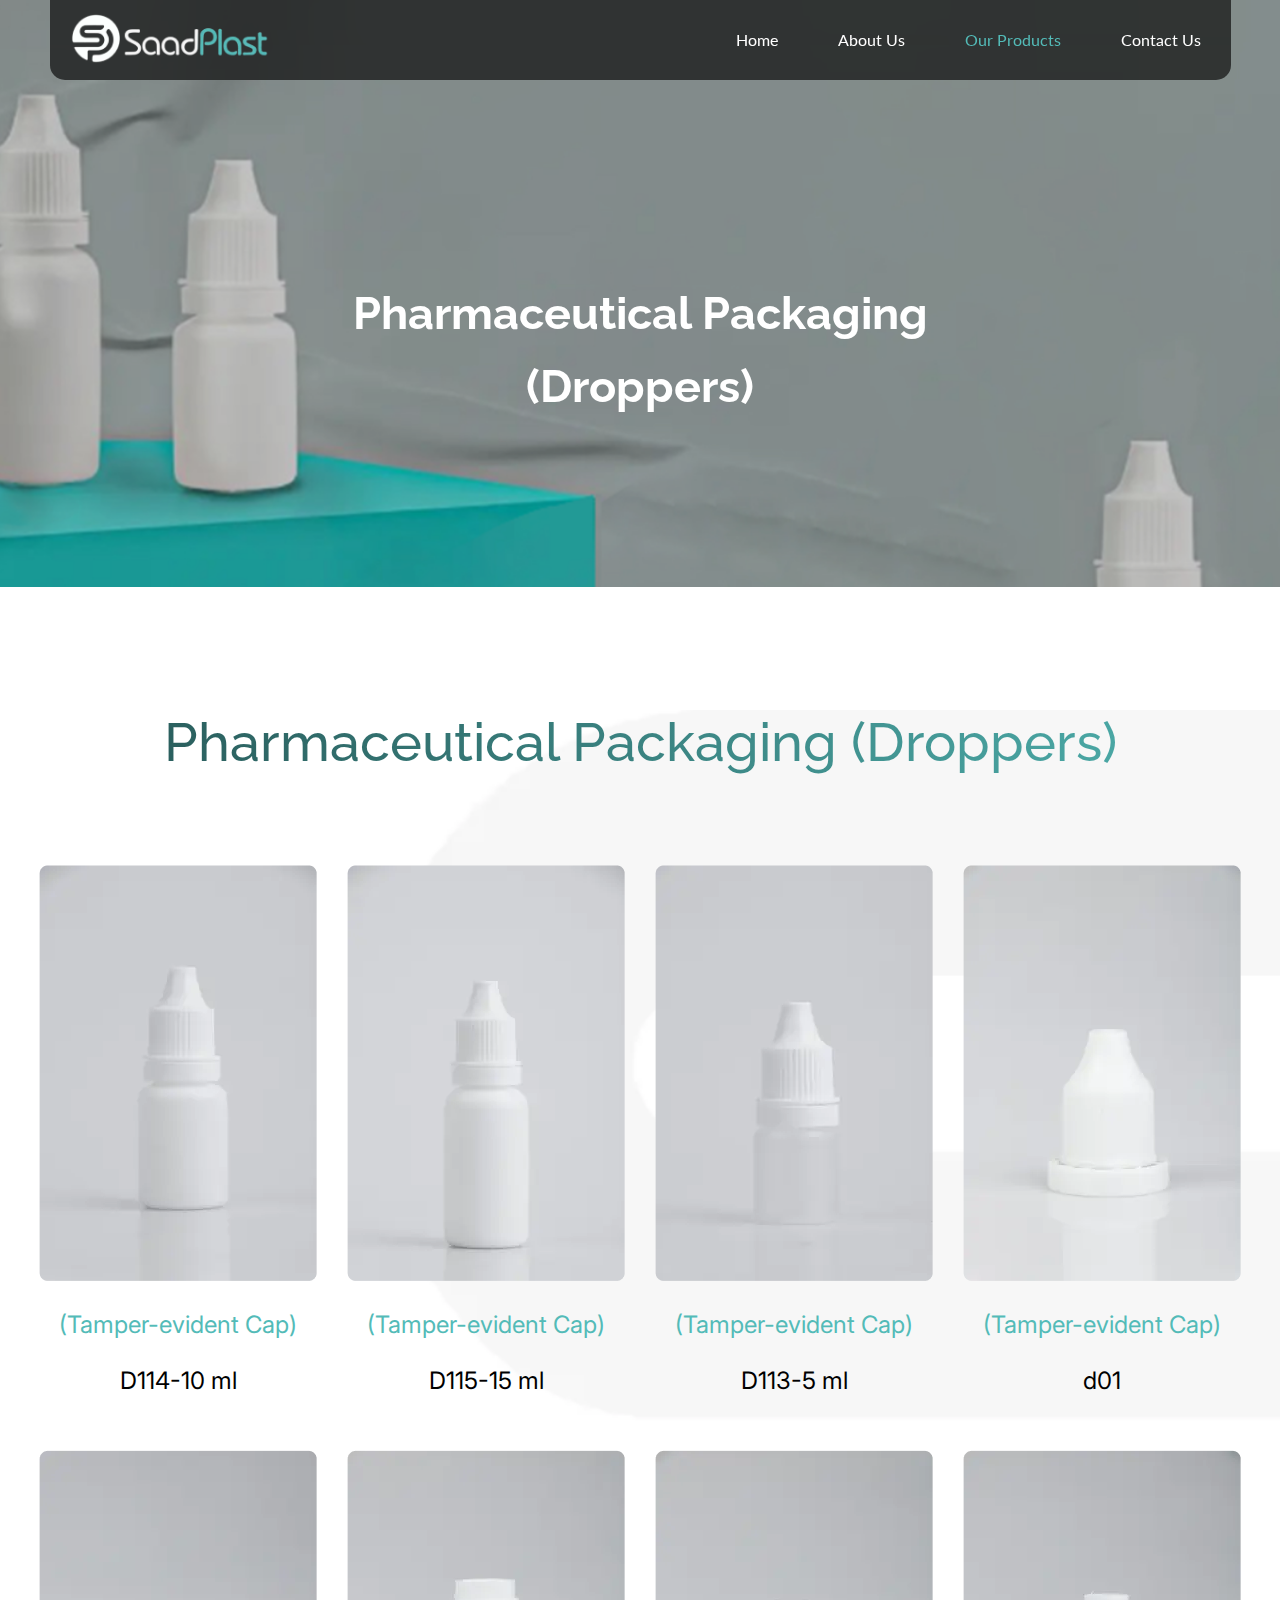
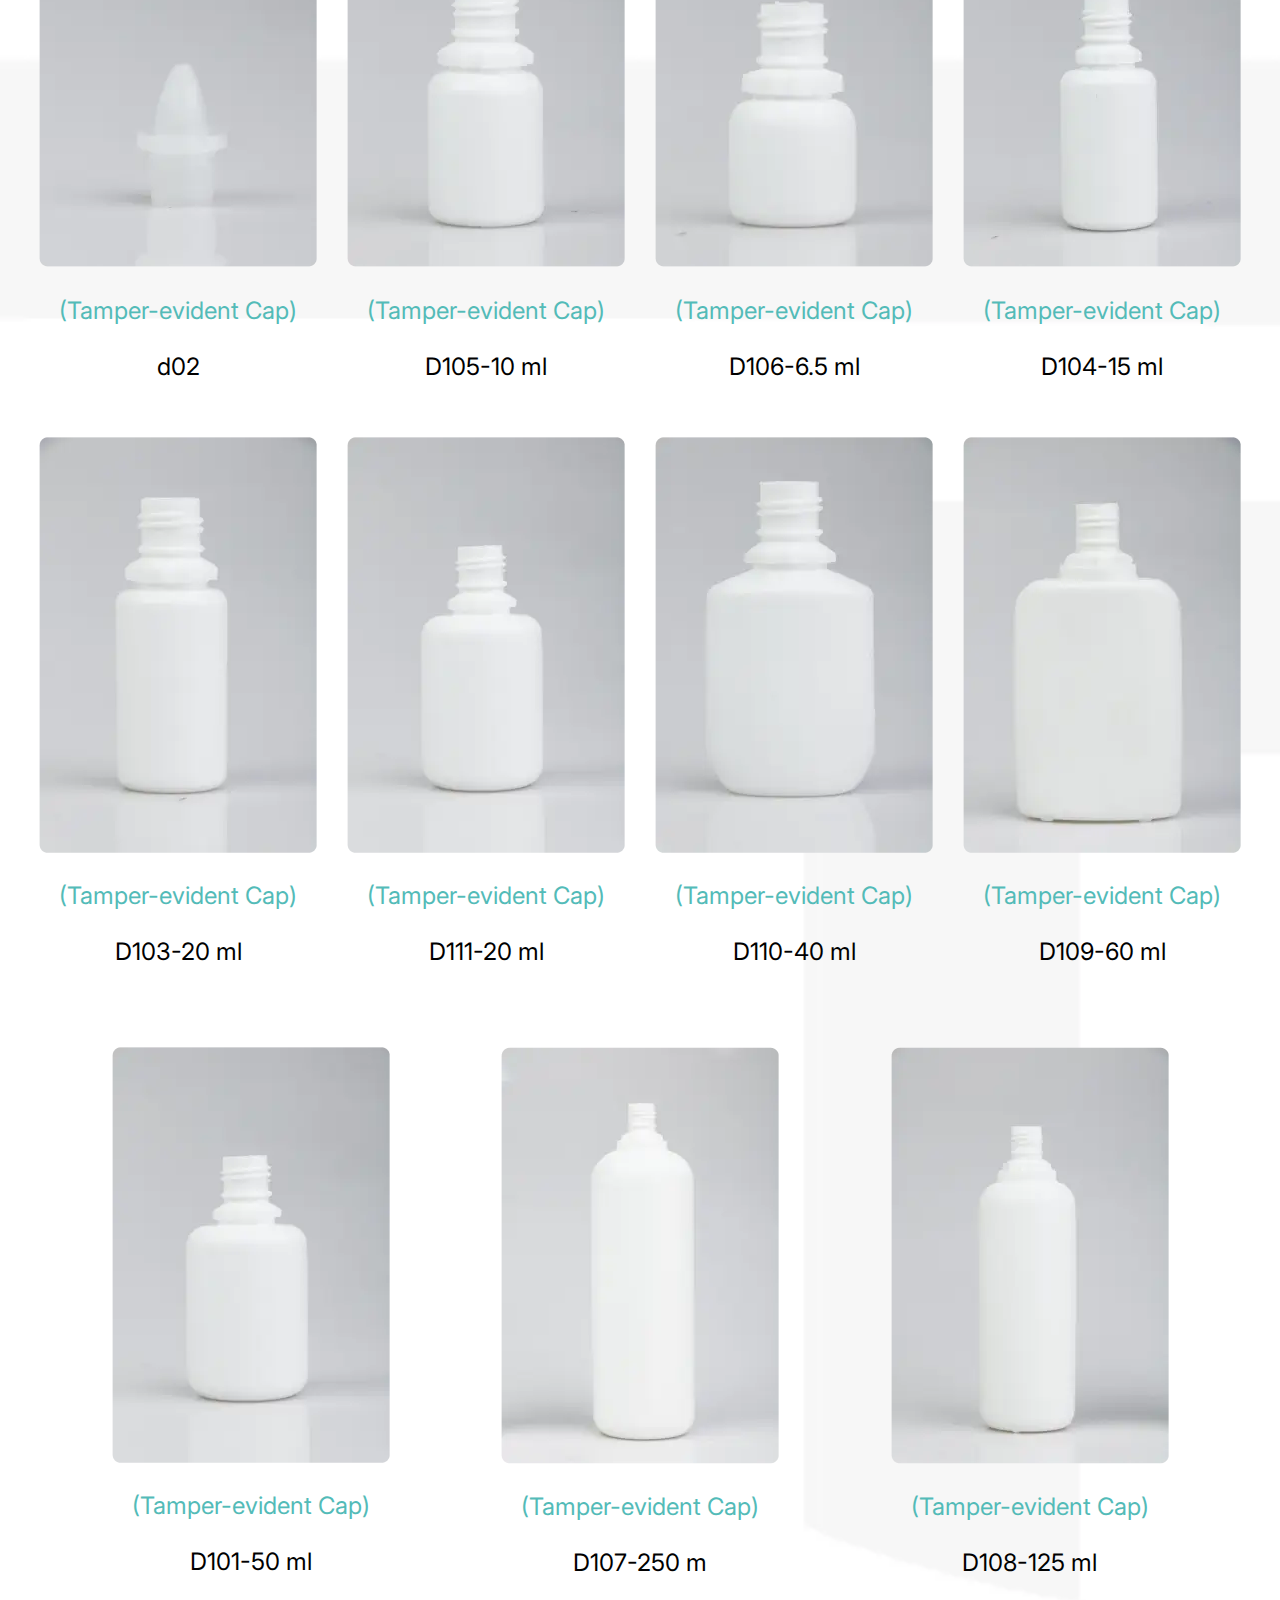
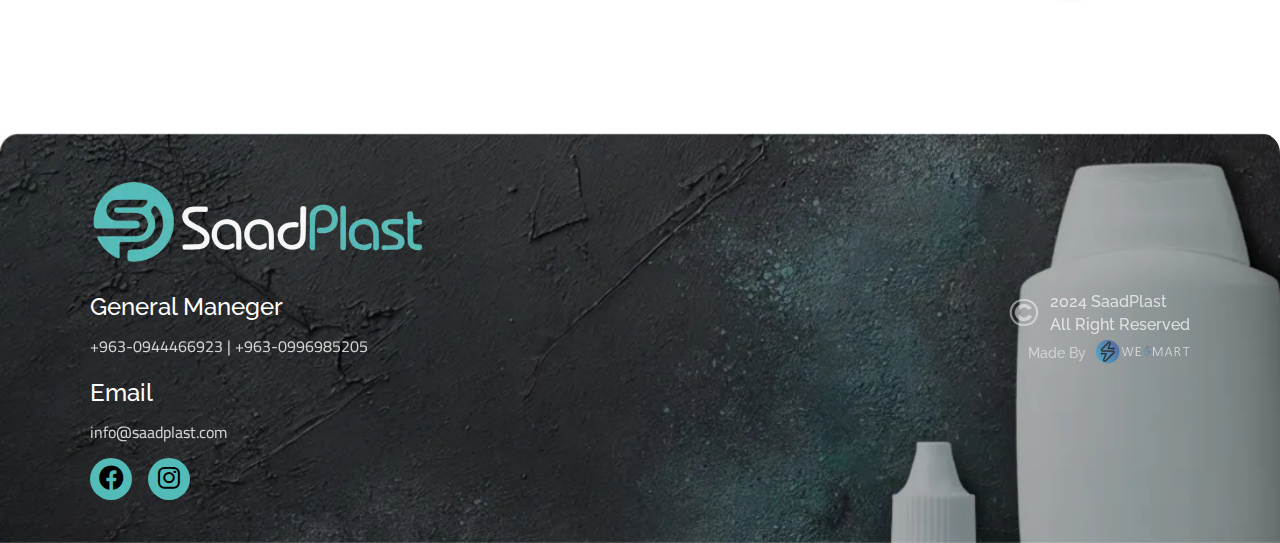
<file: Pharmaceutical-two.html>
<!DOCTYPE html>
<html lang="en">

<head>
  <meta charset="UTF-8" />
  <meta name="viewport" content="width=device-width, initial-scale=1.0" />
  <link rel="stylesheet" href="cssStyle/normalize.css" />
  <link rel="stylesheet" href="cssStyle/main.css" />
  <!-- Font Awesome -->
  <link rel="stylesheet" href="cssStyle/all.min.css" />
  <!-- <link
          href="https://fonts.googleapis.com/css2?family=Raleway:wght@400;700&display=swap"
          rel="stylesheet"
        /> -->
  <link href="https://fonts.googleapis.com/css2?family=Roboto:wght@400;500;700&display=swap" rel="stylesheet" />

  <!-- Google Fonts -->
  <title>SaadPlast Factory - For Industrial Plastic Containers</title>
  <meta name="title" content="SaadPlast Factory - For Industry Plastic Containers" />
  <meta name="description"
    content="saadplast was founded in 1982 in the city of Aleppo , saadplast is Plastic Factory for manufacturing plastic boxes, containers, and shampoo bottles, | saadplast" />
  <meta name="keywords"
    content="bottles,cans,lab,plastic factory,plastic bottles,plastic,factory,plastic containers,saadplast,saadPlast,saad plast,SaadPlast" />
  <link rel="preconnect" href="https://fonts.googleapis.com" />
  <link rel="preconnect" href="https://fonts.gstatic.com" crossorigin />
  <link href="https://unpkg.com/aos@2.3.1/dist/aos.css" rel="stylesheet" />
  <link href="https://fonts.googleapis.com/css2?family=Cairo:wght@300;400;700&display=swap" rel="stylesheet" />
  <link rel="icon" href="img/small-logo.png" />
  <link href="https://fonts.googleapis.com/css2?family=Roboto:wght@400;500;700&display=swap" rel="stylesheet" />

  <!-- Google Fonts -->
  <title>SaadPlast Factory - For Industrial Plastic Containers</title>
  <meta name="title" content="SaadPlast Factory - For Industry Plastic Containers" />
  <meta name="description"
    content="saadplast was founded in 1982 in the city of Aleppo , saadplast is Plastic Factory for manufacturing plastic boxes, containers, and shampoo bottles, | saadplast" />
  <meta name="keywords"
    content="bottles,cans,lab,plastic factory,plastic bottles,plastic,factory,plastic containers,saadplast,saadPlast,saad plast,SaadPlast" />
  <link rel="preconnect" href="https://fonts.googleapis.com" />
  <link rel="preconnect" href="https://fonts.gstatic.com" crossorigin />
  <link href="https://unpkg.com/aos@2.3.1/dist/aos.css" rel="stylesheet" />
  <link href="https://fonts.googleapis.com/css2?family=Cairo:wght@300;400;700&display=swap" rel="stylesheet" />
  <link rel="icon" href="img/small-logo.png" />
</head>

<body>
  <!-- start-header -->
  <div class="saadplast-main relative aboute">
    <header>
      <div class="container h ea" id="f">
        <div class="logo">
          <a href="index.html">
            <img src="./img/Frame 427318938.webp" alt="plastic factory" />
          </a>
        </div>
        <nav>
          <ul>
            <!-- <li class="qwa" id="qwa"><a id="qwa_a" href="#qwar"></a></li> -->
            <li id="mas"><a href="index.html">Home</a></li>
            <li><a id="non" href="about.html">about us</a></li>
            <li class="deneme">
              <a class="productt active" href="ourproducts.html" onclick="" id="product">our products</a>
              <ul>
                <li class="opp">
                  <a href="Pharmaceutical-one.html" class="brochuree" id="non1">Pharmaceutical Packaging (Bottles)</a>
                </li>
                <li class="opp">
                  <a href="Pharmaceutical-two.html" class="brochuree" id="non1" style="top: 55px">Pharmaceutical
                    Packaging (Droppers)</a>
                </li>
                <li class="opp">
                  <a href="Shampoo.html" class="brochuree" id="non1" style="top: 145px">Shampoo Packaging</a>
                </li>
                <li class="opp">
                  <a href="cream.html" class="brochuree" id="non1" style="top: 100px">Cream Packaging</a>
                </li>
              </ul>
            </li>
            <li>
              <a id="non2" href="contact.html" class="two" style="cursor: pointer">contact us</a>
            </li>
            <li class="armhs">
              <a class="armh" id="" href="#" style="border-bottom-color: transparent"><img src="./img/flag_11848477.png"
                  alt="" />
                <i style="top: 2px; position: relative" class="fa fa-angle-down menu-down mb-icon-menu"
                  aria-hidden="true"></i></a>
              <ul style="position: absolute; display: none" class="arm" id="arm">
                <li class="">
                  <div class="arabic12"></div>
                  <a href="/arabic.html/#الصفحة-الرئيسية" class="arabic" id="" style="padding: 12px 0px"><img
                      src="./img/world_12365119.png" /> Ar
                  </a>
                </li>
                <li class="">
                  <a href="#" class="arabic1" id="" onclick="" style="padding: 12px 0px"><img
                      src="./img/flag_11848477.png" /> En
                  </a>
                </li>
              </ul>
            </li>
          </ul>
          <div class="burger-menu">
            <i class="fa-solid fa-bars" id="burger-menu"></i>
            <i class="fa-solid fa-x" style="display: none" id="clicked"></i>
          </div>
        </nav>
      </div>

      <!-- الهيدر للشاشة الصغيرة -->
      <div class="navMenu" id="navMenu">
        <div class="logo">
          <a href="index.html">
            <img src="./img/Frame 427318938.webp" alt="plastic factory" />
          </a>
        </div>
        <ul>
          <!-- <li class="qwa" id="qwa"><a id="qwa_a" href="#qwar"></a></li> -->
          <li id="mas"><a href="index.html">Home</a></li>
          <li><a id="non" href="about.html">about us</a></li>
          <li class="deneme">
            <a class="productt active" href="ourproducts.html" onclick="" id="product">our products</a>
            <div class="hover-affect" id="hover-effect"></div>
            <ul id="olurmu">
              <li class="opp">
                <a href="Pharmaceutical-one.html" class="brochuree" id="non1">Pharmaceutical Packaging (Bottles)</a>
              </li>
              <li class="opp">
                <a href="Pharmaceutical-two.html" class="brochuree" id="non1" style="top: 55px">Pharmaceutical Packaging
                  (Droppers)</a>
              </li>
              <li class="opp">
                <a href="Shampoo.html" class="brochuree" id="non1" style="top: 145px">Shampoo Packaging</a>
              </li>
              <li class="opp">
                <a href="cream.html" class="brochuree" id="non1" style="top: 100px">Cream Packaging</a>
              </li>
            </ul>
          </li>
          <li>
            <a id="non2" href="contact.html" class="two" style="cursor: pointer">contact us</a>
          </li>
        </ul>
      </div>
    </header>
    <div class="siyah" id="kapatma"></div>

  </div>
  <!-- start page -->
  <div class="mask-main-product ph2">
    <h5 data-aos="zoom-in" class="ilk-head">Pharmaceutical
      Packaging <br />(Droppers)</h5>
  </div>


  <div class="mask-all-flex">
    <div class="container phar">
      <h5 class="mask-h5">Pharmaceutical Packaging (Droppers)</h5>
      <div class="box-app-flex">
        <div class="box">
          <img src="./img-page-two/img12.webp" alt="">
          <div class="text-two">
            <p class="text-two-p-c">(Tamper-evident Cap)</p>
            <p>D114-10 ml</p>
          </div>
        </div>
        <div class="box">
          <img src="./img-page-two/img8.webp" alt="">
          <div class="text-two">
            <p class="text-two-p-c">(Tamper-evident Cap)</p>
            <p>D115-15 ml</p>
          </div>
        </div>
        <div class="box">
          <img src="./img-page-two/img1.webp" alt="">
          <div class="text-two">
            <p class="text-two-p-c">(Tamper-evident Cap)</p>
            <p>D113-5 ml</p>
          </div>
        </div>
        <div class="box">
          <img src="./img-page-two/img4.webp" alt="">
          <div class="text-two">
            <p class="text-two-p-c">(Tamper-evident Cap)</p>
            <p>d01</p>
          </div>
        </div>
        <div class="box">
          <img src="./img-page-two/img5.webp" alt="">
          <div class="text-two">
            <p class="text-two-p-c">(Tamper-evident Cap)</p>
            <p>d02</p>
          </div>
        </div>
        <div class="box">
          <img src="./img-page-two/img9.webp" alt="">
          <div class="text-two">
            <p class="text-two-p-c">(Tamper-evident Cap)</p>
            <p>D105-10 ml</p>
          </div>
        </div>
        <div class="box">
          <img src="./img-page-two/img13.webp" alt="">
          <div class="text-two">
            <p class="text-two-p-c">(Tamper-evident Cap)</p>
            <p>D106-6.5 ml</p>
          </div>
        </div>
        <div class="box">
          <img src="./img-page-two/img2.webp" alt="">
          <div class="text-two">
            <p class="text-two-p-c">(Tamper-evident Cap)</p>
            <p>D104-15 ml</p>
          </div>
        </div>
        <div class="box">
          <img src="./img-page-two/img10.webp" alt="">
          <div class="text-two">
            <p class="text-two-p-c">(Tamper-evident Cap)</p>
            <p>D103-20 ml</p>
          </div>
        </div>
        <div class="box">
          <img src="./img-page-two/img14.webp" alt="">
          <div class="text-two">
            <p class="text-two-p-c">(Tamper-evident Cap)</p>
            <p>D111-20 ml</p>
          </div>
        </div>
        <div class="box">
          <img src="./img-page-two/img6.webp" alt="">
          <div class="text-two">
            <p class="text-two-p-c">(Tamper-evident Cap)</p>
            <p>D110-40 ml</p>
          </div>
        </div>
        <div class="box">
          <img src="./img-page-two/img3.webp" alt="">
          <div class="text-two">
            <p class="text-two-p-c">(Tamper-evident Cap)</p>
            <p>D109-60 ml</p>
          </div>
        </div>
      </div>
      <div class="box-app-flex son">
        <div class="box">
          <img src="./img-page-two/img14.webp" alt="">
          <div class="text-two">
            <p class="text-two-p-c">(Tamper-evident Cap)</p>
            <p>D101-50 ml</p>
          </div>
        </div>
        <div class="box">
          <img src="./img-page-two/img15.webp" alt="">
          <div class="text-two">
            <p class="text-two-p-c">(Tamper-evident Cap)</p>
            <p>D107-250 m</p>
          </div>
        </div>
        <div class="box">
          <img src="./img-page-two/img7.webp" alt="">
          <div class="text-two">
            <p class="text-two-p-c">(Tamper-evident Cap)</p>
            <p>D108-125 ml</p>
          </div>
        </div>
      </div>
    </div>
  </div>
  </div>
  <!-- end page -->
  <!-- end-header -->
  <!-- start footer -->
  <footer>
    <div class="footer-div">
      <div class="all-footer">
        <img src="./img/foote-img-2.webp" alt="" class="saadplast-imog" />
        <div class="for-footer-content">
          <span class="footer-content-one">
            <p class="footer-hep">General Maneger</p>
            <p>+963-0944466923 | +963-0996985205</p>
            <p class="footer-hep">Email</p>
            <p>info@saadplast.com</p>
            <div class="icons"><span class="footer-icon"><a href="https://www.facebook.com/share/VyQYWe3deVJ8m8CD/"
                  target="_blank"><i class="fa-brands fa-facebook"></i></a></span><span class="footer-icon"><a
                  href="https://www.instagram.com/saad.plast.co?igsh=d2p0ZnY2OHY4ODli" target="_blank"><i
                    class="fa-brands fa-instagram"></i></a></span></div>
            <div class="footer-footer">
              <span class="footer-reserved darfo hiddenn"><span class="copyyy">Made By </span><a
                  href="https://wesmartt.com/" target="_blank"><img src="./img/made-w.png" alt=""></a></span>
          </span>
          <span class="footer-reserved hiddenn"><span class="saadplast-2">
              <p>2024 SaadPlast </p>
              <p>All Right Reserved</p>
            </span><span class="copyy">&copy;</span> </span>
        </div>
        </span>
      </div>
      <div class="reserved">
        <span class="footer-reserved hiddennn "><span class="copyy">&copy;</span> <span class="saadplast-2">
            <p>2024 SaadPlast </p>
            <p>All Right Reserved</p>
          </span></span>
      </div>
      <div class="reservedd">
        <span class="footer-reserved hiddennn"><span class="copyyy">Made By </span><a href="https://wesmartt.com/"
            target="_blank"><img src="./img/made-w.png" alt=""></a></span></span>
      </div>
    </div>
    </div>
  </footer>
  <!-- end footer -->
  <script src="app.js"></script>
  <script src="https://unpkg.com/aos@2.3.1/dist/aos.js"></script>
  <script>
    AOS.init({ once: true });
  </script>
</body>

</html>
</file>
<file: cssStyle/main.css>
@import url("https://fonts.googleapis.com/css2?family=Inter:wght@400;500;600&family=Lato:wght@400;700&display=swap");
@import url("https://fonts.googleapis.com/css2?family=Poppins:ital,wght@0,100;0,200;0,300;0,400;0,500;0,600;0,700;0,800;0,900;1,100;1,200;1,300;1,400;1,500;1,600;1,700;1,800;1,900&display=swap");
@import url("https://fonts.googleapis.com/css2?family=Raleway:ital,wght@0,100..900;1,100..900&display=swap");
* {
  -webkit-box-sizing: border-box;
  -moz-box-sizing: border-box;
  box-sizing: border-box;
}

a {
  text-decoration: none;
}

:root {
  --color: #646464;
  --main-color: #53bbb8;
  --main-alt-color: #323232;
}

::-webkit-scrollbar {
  width: 15px;
}

::-webkit-scrollbar-track {
  z-index: -1;
  background-color: #f3f3f3;
}

::-webkit-scrollbar-thumb {
  background-color: var(--main-color);
  transition: 0.3s;
  /* border-radius: 15px; */
}

::-webkit-scrollbar-thumb:hover {
  background-color: #3c8e91;
}

html {
  scroll-behavior: smooth;
  background-attachment: scroll;
  overflow-x: hidden;
}

body {
  font-family: "cairo", sans-serif;
  padding: 0;
  margin: 0;
  overflow-x: hidden;
  text-rendering: optimizeLegibility;
}

ul {
  list-style: none;
  margin: 0;
  padding: 0;
}

.container {
  padding-left: 15px;
  padding-right: 15px;
  margin-left: auto;
  margin-right: auto;
}

/* Small */
@media (min-width: 768px) {
  .container {
    width: 750px;
  }
}

/* Medium */
@media (min-width: 992px) {
  .container {
    width: 970px;
  }
}

/* Large */
@media (min-width: 1200px) {
  .container {
    width: 1181px;
  }
}
@media (min-width: 1275px) {
  .container.phar {
    width: 1250px;
  }
}

/* O */
/* for what section */

.what-section {
  margin: 110px 0px 0px 0px;
  background-image: url(../img/Union_11zon.webp);
  background-repeat: no-repeat;
  background-size: contain;
  height: 1510px;
  width: auto;
  padding: 90px 0px;
}

.dood {
  text-transform: capitalize;
  text-align: center;
  font-size: 54px;
  font-weight: 700;
  line-height: 73px;
  font-family: "raleway", sans-serif;
}

.dood div {
  font-weight: 400;
  margin-bottom: 50px;
}

.what-div-caption {
  color: white;
  font-size: 28px;
  line-height: 48px;
  font-weight: 700;
  text-align: center;
}

.what-main .what-div-image {
  background-color: var(--main-color);
  padding: 0px 28px;
  border-radius: 8px;
  width: 380px;
  height: 275px;
  background-color: #53bbb8;
  background: linear-gradient(to left, var(--main-color), #3f9e9c);
}
.what-main {
  display: flex;
  justify-content: center;
}

.what-lorem {
  margin-top: 12px;
  font-size: 16px;
  text-align: center;
  line-height: 18px;
  font-weight: 400;
  font-family: "roboto", sans-serif;
  color: black;
  opacity: 80%;
}

.what-ortaolan {
  margin-top: 50px !important;
  margin-left: 70px;
  margin-right: 70px;
  background-color: var(--main-color);
  padding: 0px 28px;
  border-radius: 10px;
  width: 380px;
  height: 275px;
  background: linear-gradient(217.48deg, #3e3e3e 5%, #000000 100%);
}

.what-ortaolan p:nth-child(1) {
  color: var(--main-color);
}

.what-div-imagee {
  margin-top: 50px !important;
}

.what-ortaolan .what-lorem {
  color: white;
}
.what-div-imagee-head {
  margin: 0px 50px;
  align-self: flex-end;
}
.imageor {
  align-self: flex-start;
}
.imageorr {
  align-self: flex-start;
}

.meet-head {
  display: flex;
  margin-top: 280px;
  background: linear-gradient(360deg, #e7e7e7 0.83%, #f7f7f7 100%);
  padding: 70px;
  justify-content: center;
  align-items: center;
  position: relative;
  height: 290px;
}

.meet-head .cp {
  margin-top: 50px;
  align-self: center;
}

.meet-head img {
  position: absolute;
  left: 82px;
  top: -52px;
}
.hiddden {
  display: none;
}
@media (max-width: 920px) {
  .what-ortaolan {
    margin-left: 0px !important;
    margin-right: 0px !important;
  }
}

@media (max-width: 991px) {
  .imageor {
    margin-left: 10px;
  }
  .imageorr {
    margin-right: 10px;
  }
}
/* Small */
@media (max-width: 768px) {
  .imggg {
    margin-bottom: 40px;
  }
  .immm {
    margin: 0px auto !important;
    padding: 0px !important;
  }
  .hien {
    display: none !important;
  }
  .hiddden {
    display: block;
  }
  .main-dikor {
    display: none !important;
  }
  .what-main {
    flex-direction: column;
    align-items: center;
  }
  .what-div-image:nth-child(1) {
    margin-bottom: 40px;
  }
  .what-div-imagee-head {
    display: block !important;
  }
  .what-div-imagee {
    align-self: center !important;
    margin: 0;
    margin-bottom: 20px;
  }
  .what-div-imagee-head {
    padding-bottom: 50px;
  }
  .dood {
    font-size: 38px;
    line-height: 52px;
  }
  .what-section {
    margin: 30px 0px 0px 0px;
    padding: 0px;
  }
  .what-div-image {
    width: 90% !important;
    margin-left: 5px !important;
    margin-right: 5px !important;
    padding: 5px 40px 70px 40px !important;
  }
  .what-ortaolan {
    padding: 5px 40px 70px 40px !important;
    display: block;
    margin-top: 0px !important;
    width: 90% !important;
    margin-left: 5px !important;
    margin-right: 5px !important;
  }

  .what-section {
    height: auto !important;
    margin-top: 130px;
  }
  .meet-head {
    margin-top: 10px !important;
    padding: 20px 0px !important ;
    background-image: url(../img/Union_11zon.webp);
    background-repeat: no-repeat;
    margin: 0px;
  }
  .meet-head img {
    position: absolute;
    left: 6px;
    top: 73px;
    width: 152px;
    height: 130px;
  }
  .what-div-imagee-head img {
    width: 307px !important;
  }
}

@media (max-width: 558px) {
  .meet-head img {
    top: 113px;
  }
  .meet-head .cp {
    margin-top: 0px !important;
    font-size: 30px;
  }
  .what-section {
    height: auto !important;
  }
  .meet-head {
    margin-top: 70px !important;
  }
  .what-div-imagee-head img {
    width: 307px !important;
  }
}
.meet-head {
  display: flex;
  margin-top: 280px;
  background: linear-gradient(360deg, #e7e7e7 0.83%, #f7f7f7 100%);
  padding: 70px;
  justify-content: center;
  align-items: center;
  position: relative;
  height: 300px;
}

.meet-head .cp {
  margin-top: 50px;
  align-self: center;
}

.meet-head img {
  position: absolute;
  left: 82px;
  top: -52px;
}

/* Medium */
@media (max-width: 992px) {
  .what-div-imagee-head {
    display: none;
  }
  .what-div-image:nth-child(1) {
    margin-right: 50px;
  }
}
/* end what section */
/* start about section */
.about {
  margin-top: 150px;
  margin-bottom: 100px;
}
.special-heading {
  text-align: center;
  color: #bcc2c891;
  font-size: 100px;
  margin: 50px 0px 0px;
  font-weight: 800;
  letter-spacing: -3px;
}

.seo {
  margin: 0;
  padding: 0;
  text-align: center;
  font-weight: 200;
  letter-spacing: 12px;
  top: -50px;
  position: relative;
  font-family: none;
  color: var(--main-color);
  font-size: 50px;
}

.about-foto {
  padding: 20px;
  display: flex;
  justify-content: center;
  align-items: center;
}

.about-foto .imag {
  flex-basis: 30%;
  position: relative;
}

.about-foto .imag img {
  width: 300px;
  height: 450px;
}

.about-foto .imag::before {
  top: -40px;
  content: "";
  position: absolute;
  width: 68px;
  height: 300px;
  border-left: 80px solid var(--main-color);
  border-bottom: 79px solid var(--main-color);
  z-index: -1;
  right: -106px;
}

.about-foto .imag::after {
  content: "";
  position: absolute;
  background-color: #ebeced;
  width: 100px;
  height: calc(100% + 80px);
  top: -40px;
  left: -20px;
  z-index: -1;
}

.about-foto .text {
  margin-left: 150px;
  display: flex;
  flex-direction: column;
  flex-wrap: wrap;
  line-height: 1.5;
  flex-basis: 70%;
  font-weight: 400;
  font-size: 20px;
}

.aboute {
  background-image: none !important;
  height: 0px !important;
}

@media (min-width: 767px) {
  .text p {
    text-align: justify !important;
  }
}

.about-foto .text span {
  height: 2px;
  width: 300px;
  background-color: #53bcc0;
  margin: 10px 0px;
}

@media (max-width: 988px) {
  .about-foto {
    display: flex;
    flex-direction: column;
    align-items: center;
    text-align: center;
    margin: 0 !important;
    padding: 0px !important;
  }
  .about-foto .imag {
    display: none;
  }
  .about-foto .text {
    margin-left: 0px;
  }
  .about-foto .text span {
    align-self: center;
  }
}
/* start pro-section */
.pro-head {
  height: 120vh;
  background-color: white;
  position: relative;
  padding-top: 69px;
  z-index: 100;
}

.pro-yar {
  position: absolute;
  height: 60vh;
  background-color: #eee;
  top: 50%;
  width: 100%;
  z-index: -2;
}
.pro-head h2 {
  margin: 0px auto 32px;
  text-align: center;
  background: linear-gradient(89.22deg, #265554 -0.98%, #53bbb8 112%);
  color: transparent;
  background-clip: text;
  font-family: "raleway";
  font-size: 48px;
  font-weight: 500;
  line-height: 56.35px;
  text-align: center;
}

.pro-head .spano {
  font-family: "raleway";
  text-align: right;
  display: block;
  margin: 0px 20% 38px 0px;
  cursor: pointer;
  z-index: 4;
}

@media (max-width: 1400px) {
  .spano {
    margin: 0px 10% 38px 0px !important;
  }
}
@media (max-width: 767px) {
  .pro-head .spano {
    text-align: right;
    display: block;
    cursor: pointer;
    z-index: 4;
    margin-bottom: 10px;
    margin-right: 26px;
  }
}
.pro-head .spano a {
  color: var(--main-color);
  position: relative;
  border-bottom: 1px solid black;
  cursor: pointer;
  z-index: 5;
  transition: 0.3s;
}
.pro-head .spano:hover a {
  color: black !important;
}

.imag-pro {
  width: 387.42px;
  height: 487.31px;
  border-radius: 0px !important;
  max-width: 100%;
  padding-left: 0 !important;
  margin-left: none !important;
  box-shadow: 0px 0px 20px 5px white;
}

.pr-foto {
  width: 1200px;
  margin: auto;
  display: grid;
  grid-template-columns: 1fr 1fr 1fr;
  gap: 25px !important;
}

.dood-dar {
  position: absolute;
  width: 100%;
  height: 50%;
  top: 50%;
  background-color: #eee;
}
@media (max-width: 1200px) {
  .pr-foto {
    width: 800px;
    grid-template-columns: repeat(2, minmax(0, 1fr));
  }
  .pro-three {
    display: none;
  }
  .pro-head {
    height: auto !important;
  }
}

.pro-foto span {
  display: flex;
  justify-content: center;
  align-items: center;
  flex-direction: column;
}
.pro-foto span p {
  text-align: center;
  padding-top: 42px;
  margin-bottom: 0;
  color: var(--main-color);
  text-align: center;
  margin-top: 0;
  font-family: "inter";
  font-size: 24px;
  font-weight: 400;
  line-height: 31.93px;
  text-align: center;
}

.pro-foto span div {
  text-align: center;
  margin-top: 0;
  font-family: "inter";
  font-size: 24px;
  font-weight: 400;
  line-height: 31.93px;
  text-align: center;
}

.pempe-pro {
  background: linear-gradient(
    88.31deg,
    #592238 -2.1%,
    #bf4978 70.75%
  ) !important;
  margin: 0px auto 32px;
  text-align: center;
  color: transparent !important;
  background-clip: text !important;
  font-family: "raleway";
  font-size: 48px;
  font-weight: 500;
  line-height: 56.35px;
  text-align: center;
}

@media (max-width: 868px) {
  .pr-foto {
    grid-template-columns: repeat(1, minmax(0, 1fr));
    width: auto;
  }
  .pro-foto {
    margin-bottom: 100px !important;
  }
  .pro-two {
    display: none;
  }
  .pro-head h2 {
    font-size: 30px !important;
    line-height: 40px;
  }
}

/* enn pro-section */
/* compny section */
@keyframes slide {
  0% {
    transform: translateX(0);
  }
  100% {
    transform: translateX(-100%);
  }
}

.comny {
  margin-top: 160px;
}

.comny h2 {
  text-align: center;
  font-family: "raleway";
  font-size: 54px;
  font-weight: 700;
  line-height: 68px;
  margin: 0;
}

.comny h2 p {
  font-family: "raleway";
  font-size: 54px;
  font-weight: 400;
  margin: 0;
  line-height: 50px;
}

.logos {
  overflow: hidden;
  padding: 60px 0;
  background: white;
  white-space: nowrap;
  position: relative;
}

.logos:before,
.logos:after {
  position: absolute;
  top: 0;
  width: 350px;
  height: 100%;
  content: "";
  z-index: 2;
}

.logos:before {
  left: 0;
  background: linear-gradient(to left, rgba(255, 255, 255, 0), white);
}

.logos:after {
  right: 0;
  background: linear-gradient(to right, rgba(255, 255, 255, 0), white);
}

.logos:hover .logos-slide {
  animation-play-state: paused;
}

.logos-slide {
  display: inline-block;
  animation: slide 25s linear infinite;
  white-space: nowrap;
  width: max-content;
}

.border-com {
  width: 50%;
  background-color: black;
  height: 1.5px;
  margin: 0 auto;
  border-radius: 10px;
}

.logos-slide img {
  height: 60px;
  margin: 0 20px;
  filter: grayscale();
}

.logos-slide:after {
  content: "";
  display: inline-block;
  width: 100%;
}

@keyframes slide-2 {
  0% {
    transform: translateX(-100%);
  }
  100% {
    transform: translateX(0);
  }
}

.comny-2 {
  padding: 0 0 60px 0;
}

.comny-2 h2 {
  text-align: center;
  font-family: "releway";
  font-size: 54px;
  font-weight: 700;
  line-height: 68px;
  margin: 0;
}

.comny-2 h2 p {
  font-family: "releway";
  font-size: 54px;
  font-weight: 400;
  margin: 0;
  line-height: 68px;
}

.logos-2 {
  overflow: hidden;
  padding: 60px 0;
  background: white;
  white-space: nowrap;
  position: relative;
}

.logos-2:before,
.logos-2:after {
  position: absolute;
  top: 0;
  width: 350px;
  height: 100%;
  content: "";
  z-index: 2;
}

.logos-2:before {
  left: 0;
  background: linear-gradient(to left, rgba(255, 255, 255, 0), white);
}

.logos-2:after {
  right: 0;
  background: linear-gradient(to right, rgba(255, 255, 255, 0), white);
}

.logos-2:hover .logos-slide-2 {
  animation-play-state: paused;
}

.logos-slide-2 {
  display: inline-block;
  animation: slide-2 25s linear infinite;
  white-space: nowrap;
  width: max-content;
}

.logos-slide-2 img {
  height: 60px;
  margin: 0 20px;
  filter: grayscale();
}

.logos-slide-2:after {
  content: "";
  display: inline-block;
  width: 100%;
}
@media (max-width: 500px) {
  .logos-2:before,
  .logos-2:after {
    position: absolute;
    top: 0;
    width: 150px;
    height: 100%;
    content: "";
    z-index: 2;
  }
  .logos:before,
  .logos:after {
    position: absolute;
    top: 0;
    width: 150px;
    height: 100%;
    content: "";
    z-index: 2;
  }
}

/* compny section */
/* O //*/

/* -ibo */

.saadplast-main {
  background-image: url("../img/BakgroundEdit\ 1\ \(1\)\ \(1\).webp");
  background-size: cover;
  background-repeat: no-repeat;
  height: 781px;
  border-radius: 0px 0px 8px 8px;
  user-select: none;
}

@media (max-width: 767px) {
  .saadplast-main {
    background-position: -690px;
  }
}
/* start-header */

.saadplast-main .container.h {
  display: flex;
  flex-wrap: wrap;
  align-items: center;
  justify-content: center;
  height: 80px;
  background-color: rgb(11 11 11 / 69%);
  backdrop-filter: blur(44px);
  padding: 0px 10px 0px;
  border-radius: 0px 0px 15px 15px;
}

header {
  position: absolute;
  left: 0;
  width: 100%;
  z-index: 100;
  height: 130px;
}

header .container .logo img {
  width: 200px;
  margin-left: 10px;
}

header .container .logo {
  flex-basis: 30%;
}

header .container ul {
  list-style: none;
  display: flex;
  justify-content: flex-end;
  align-items: center;
  text-transform: capitalize;
  position: relative;
  right: -10px;
}
@media (max-width: 1199px) {
  header .container ul li a:not(.arabic, .arabic1, .brochuree) {
    font-size: 17px !important;
    padding: 23px 30px !important;
  }
  .opp .brochuree {
    padding: 15px 20px !important;
  }
  .multi {
    font-size: 17px !important;
  }
}

@media (max-width: 767px) {
  header .container nav {
    display: flex;
    flex-direction: column;
    flex-wrap: wrap;
    left: -10px;
    position: relative;
  }

  .saadplast-main .container.ea {
    height: 115px;
  }

  header .container .logo img {
    width: 200px;
  }

  /* .opp {
    position: absolute;
  } */

  header .container ul li a:not(.opp) {
    padding: 4px 40px;
    top: -15px;
    position: relative;
  }

  header .container ul li .opp {
    padding-left: 0px !important;
    text-align: center !important;
  }

  .brochuree {
    top: 5px !important;
    left: -15px !important;
    padding-left: 0px !important;
  }
}

@media (max-width: 767px) {
  header .container ul li a {
    padding: 7px 20px 11px 10px !important;
    top: -10px;
    position: relative;
  }

  .brochuree {
    left: 20px !important;
  }
}

header .container ul li a:hover,
header .container ul li a.active {
  color: rgba(83, 187, 184, 1);
}
.brochuree::after {
  content: "";
  border-style: solid;
  border-width: 13px;
  border-color: transparent transparent var(--main-alt-color) transparent;
  position: absolute;
  left: 30px;
  top: -10px;
}

@media (min-width: 768px) {
  .productt {
    position: relative;
    border-bottom: transparent !important;
  }
  .brochuree::after {
    left: 10px;
    top: -25px;
  }
}

.brochuree {
  position: absolute;
  top: 10px;
  background-color: var(--main-alt-color);
  border-bottom: none;
  left: 18px;
  text-align: left;
  border-top: solid 3px var(--main-alt-color);
  width: 320px;
  height: 50px;
  padding-left: 20px !important;
  border-bottom: 4px solid var(--main-alt-color);
  padding: 12px 10px 10px !important;
  cursor: pointer;
}

.brochuree:hover {
  padding-left: 22px !important;
}

.not1 {
  color: red;
}

.arabic1,
.arabic {
  width: 92px;
  text-align: center;
  color: white !important;
  border-bottom-color: transparent !important;
}
.arabic {
  position: absolute;
  top: 20px;
  background-color: var(--main-alt-color);
  border-bottom: none;
  left: -102px;
  border-top: solid 3px var(--main-alt-color);
  height: 50px;
  padding-left: 20px !important;
  border-bottom: 4px solid var(--main-alt-color);
  padding: 12px 10px 10px !important;
  cursor: pointer;
}
.arabic1 {
  position: absolute;
  top: 70px;
  background-color: var(--main-alt-color);
  border-bottom: none;
  left: -102px;
  border-top: solid 3px var(--main-alt-color);
  height: 50px;
  padding-left: 20px !important;
  border-bottom: 4px solid var(--main-alt-color);
  padding: 12px 10px 10px !important;
  cursor: pointer;
}
.arabic12::after {
  content: "";
  border-style: solid;
  border-width: 10px;
  border-color: transparent transparent var(--main-alt-color) transparent;
  position: absolute;
  left: -63px;
  top: 0px;
}
header nav ul .deneme:hover ul li .brochuree {
  transition: 0.5s;
  display: block !important;
}

.brochuree {
  display: none;
}

header .container nav .icon {
  color: black;
  font-size: 22px;
  z-index: 3;
  flex-basis: 70%;
  display: flex;
  justify-content: flex-end;
  font-weight: 700;
  padding-right: 20px;
  position: relative;
}

header nav {
  flex: 1;
  display: flex;
  align-items: center;
  justify-content: flex-end;
}

.whatsapp-btn-container {
  position: fixed;
  right: 30px;
  opacity: 0;
  bottom: -50px;
  padding: 24px;
  animation: fade-up 0.2s forwards;
  animation-delay: 1000ms;
  z-index: 1000;
}

@keyframes fade-up {
  100% {
    bottom: 24px;
    opacity: 1;
  }
}

.whatsapp-btn-container .whatsapp-btn {
  font-size: 48px;
  color: #25d366;
  display: inline-block;
  transition: all 400ms;
  z-index: 1000;
}

.whatsapp-btn-container .whatsapp-btn:hover {
  transform: scale(1.2);
}

.whatsapp-btn-container span {
  position: absolute;
  top: 0;
  left: 4px;
  font-family: "Roboto", sans-serif;
  font-weight: bold;
  color: #075e54;
  transform: rotateZ(20deg) translateX(10px);
  opacity: 0;
  transition: all 400ms;
}

.whatsapp-btn-container .whatsapp-btn:hover + span {
  transform: rotateZ(0deg) translateX(0px);
  opacity: 1;
}

.whatsapp-btn-container .whatsapp-btn:hover::after {
  border: none;
}

.whatsapp-btn-container .whatsapp-btn:hover::before {
  border: none;
}

.whatsapp-btn:before {
  content: "";
  --bottom: 47px;
  --sep: 46px;
  --s: 60px;
  position: fixed;
  z-index: 1;
  right: var(--sep);
  bottom: var(--bottom);
  width: 50px;
  height: 50px;
  border-radius: 50%;
  border: 4px solid #e62530c7;
  animation: loader-1-ripple 1.5s ease-out infinite;
  transition-delay: 1s;
}

.arm {
  transition: 0.5s;
  z-index: 1000;
}
.armhs:hover .arm {
  transition: 0.5s;
  z-index: 1000;
  display: flex !important;
}
.whatsapp-btn:after {
  content: "";
  --bottom: 47px;
  --sep: 46px;
  --s: 60px;
  position: fixed;
  z-index: 1;
  right: var(--sep);
  bottom: var(--bottom);
  width: 50px;
  height: 50px;
  border-radius: 50%;
  border: 4px solid #e62530c7;
  animation: loader-1-ripple 1.5s ease-out infinite;
  transition-delay: 1s;
}

header .container ul li {
  color: var(--main-color);
}

header .container ul li a {
  color: rgba(255, 255, 255, 1);
  font-family: "Lato";
  font-size: 16px;
  font-weight: 400;
  line-height: 24px;
  text-align: left;
  padding: 21px 30px;
  transition: 0.3s;
}

@media (min-width: 767px) {
  header .container nav .icon {
    display: none;
  }
}

.contact .tutan .box .line h6 a {
  color: var(--main-color);
}

/* header .container ul a:not(:last-child):hover {
  border-bottom: 2px var(--main-color) solid;
  cursor: pointer;
} */

.multi {
  position: relative;
  color: var(--main-color);
  cursor: pointer;
  border-radius: 10px;
  background-color: var(--color);
  border: none;
  font-size: 20px;
}

.multi:focus {
  border: none;
  outline: none;
}
@media (max-width: 991px) {
  .selectmask {
    padding: 20px 15px !important;
  }
  header .container ul li a:not(.arabic, .arabic1, .brochuree) {
    padding: 20px 15px !important;
    font-size: 18px !important;
  }
  .multi {
    font-size: 20px !important;
  }
  .arabic,
  .arabic1 {
    width: 80px;
    left: -90px;
    padding: 12px 0px !important;
  }
  .arabic12::after {
    left: -55px;
    top: 0px;
  }
}
/* .armh i {
  color: white;
  } */

.deneme ul li a {
  font-size: 15px !important;
}
@media (max-width: 767px) {
  .armh i {
    top: 0px !important;
  }
  .arabic,
  .arabic1 {
    padding: 12px 8px !important;
  }
  .arabic12::after {
    left: 80px;
    top: -20px;
  }
  .arabic {
    top: 9px !important;
    left: 44px !important;
  }
  .arabic1 {
    top: 54px !important;
    left: -17px !important;
  }
  .multi {
    font-size: 12px !important;
  }
  .selectmask {
    padding: 0px 15px !important;
  }
  .multi {
    top: -15px;
    /* padding: 12px 45px !important; */
  }
  header .container ul li a {
    padding: 20px 15px;
  }
  nav ul {
    top: 10px;
  }
}

header {
  position: fixed;
  z-index: 1000;
}
/* @media (min-width: 992px) {
} */

.armh i {
  color: var(--main-color);
}

#olurmu {
  z-index: 10000;
}
@media (max-width: 767px) {
  header .container ul li a {
    font-size: 12px !important;
  }

  .multi {
    font-size: 12px;
  }
  .selectmask {
    padding: 0px 0px !important;
  }
  /* .brochuree {
    width: 99px;
    height: 35px;
  } */
  /* .hover-affect:hover + ul {
    display: block !important;
  } */
  #olurmu {
    display: none;
    top: 224px;
    position: absolute;
    width: 90%;
    left: 20px;
  }
}
@media (max-width: 767px) {
  header .container ul li a:not(.opp, .arabic, .arabic1, .brochuree) {
    padding: 0px 13px !important;
    font-size: 12px !important;
  }
  .brochuree {
    position: initial;
  }
}
@media (min-width: 767px) {
  .text p {
    text-align: justify !important;
  }
}

@media (max-width: 767px) {
  .opp .brochuree {
    padding: 17px 17px !important;
    border: none;
    height: 89px;
    font-size: 16px !important;
    width: 94%;
  }
}
@media (max-width: 365px) {
  .brochuree::after {
    left: 21px;
    top: -25px;
  }
  #olurmu {
    top: 216px;
  }
}

.hover-affect {
  display: inline-block;
  width: 46px;
  height: 55px;
  position: absolute;
  right: 34px;
  z-index: 100000;
}

/* start small header */

.siyah {
  height: 100%;
  width: 100%;
  background: #0000008c;
  top: 0;
  position: absolute;
  z-index: 100;
  display: none;
  position: fixed;
}
.burger-menu {
  display: none;
}
.burger-menu i {
  width: 55px;
  text-align: center;
  height: 46px;
  place-content: center;
  display: grid;
}
@media (min-width: 767px) {
  .navMenu {
    display: none !important;
  }
}
@media (max-width: 767px) {
  header .container ul {
    display: none;
  }
  .burger-menu {
    display: block;
    color: white;
    font-size: 31px;
  }
  header .container .logo {
    flex-basis: 80%;
  }
}

.navMenu {
  /* display: none; */
  height: 800px;
  width: 50%;
  place-content: center;
  background: rgb(11 11 11 / 69%);
  margin-top: -115px;
  transition: 0.5s;
  backdrop-filter: blur(44px);
  border-radius: 0px 0px 10px 0px;
  position: relative;
  left: -75%;
}

.navMenu .logo {
  position: relative;
  right: -30px;
  top: -155px;
}

@media (min-width: 550px) {
  .navMenu {
    height: 780px;
  }
}
.navMenu ul li:not(.opp) {
  margin: 20px;
}
.navMenu ul {
  padding: 15px;
}

.navMenu ul li a {
  display: inline-block;
  width: 100%;
  color: rgba(255, 255, 255, 1);
  border-bottom: 1px solid #58bbbd;
  font-family: "Lato";
  font-size: 20px;
  font-weight: 400;
  line-height: 24px;
  text-align: left;
  padding: 15px 20px;
  transition: 0.3s;
}

.navMenu ul li a.productt::after {
  font-family: "Font Awesome 5 Free";
  content: "\f063";
  font-weight: 600;
  margin-right: 10px;
  color: white;
  right: 40px;
  position: absolute;
  margin-top: 4px;
}
.navMenu ul li a.active {
  color: var(--main-color);
}
@media (max-width: 767px) {
  .navMenu ul {
    top: -60px;
    position: relative;
  }
  .saadplast-main .container.h {
    width: 88%;
  }
}
@media (max-width: 550px) {
  .navMenu {
    width: 70%;
  }
  .saadplast-main .container.ea {
    height: 95px;
  }
}

@media (max-width: 365px) {
  .navMenu ul {
    padding: 0;
  }
  .navMenu ul li a {
    padding: 17px 5px;
  }
  .navMenu .logo a img {
    width: 150px;
  }
  header .container .logo img {
    width: 150px;
  }
  .saadplast-main .container.h {
    width: 91%;
    flex-wrap: nowrap;
  }
  .navMenu {
    width: 75%;
  }
}
/* end small header */
/* end-header */

/* start-banner */

.banner {
  position: relative;
  top: 252px;
  width: 595.92px !important;
}

.banner::before {
  content: "";
  position: absolute;
  top: 52px;
  left: -36px;
  background-color: rgba(0, 0, 0, 1);
  width: 535px;
  height: 230px;
  filter: blur(124px);
  border-radius: 50%;
}

.banner h2 {
  font-family: "Raleway";
  font-size: 28px;
  font-weight: 500;
  line-height: 32.87px;
  text-align: left;
  color: rgba(255, 255, 255, 1);
  margin: 0px 0px 15px;
  position: relative;
  z-index: 1;
}
.banner h1 {
  font-family: Inter;
  font-size: 74px;
  font-weight: 400;
  line-height: 96px;
  text-align: left;
  color: var(--main-color);
  margin-top: -10;
  margin-bottom: -10;
  position: relative;
  z-index: 1;
}

.banner P {
  color: rgba(255, 255, 255, 1);
  font-family: Roboto;
  font-size: 16px;
  line-height: 29.21px;
  text-align: left;
  font-weight: 400;
  width: 493.59px;
  height: 59px;
  opacity: 0.8;
}

.buttons {
  position: relative;
  z-index: 12;
  display: flex;
  gap: 20px;
  margin-top: 33px;
}

.btn-explore {
  width: 175px;
  height: 45.48px;
  top: 232px;
  padding: 11.24px 20px 11.24px 20px;
  gap: 9.37px;
  border-radius: 7.49px;
  background-color: rgba(87, 187, 185, 1);
  text-align: center;
  font-family: Inter;
  font-size: 16px;
  font-weight: 500;
  line-height: 22.48px;
  text-align: left;
  color: rgba(0, 0, 0, 1);
  transition: background-color 0.3s ease;
}

.btn-explore:hover {
  background-color: black;
  color: var(--main-color);
}

.btn-contact {
  width: 175px;
  height: 45.48px;
  padding: 11.24px 37.46px 11.24px 37.46px;
  border-radius: 7.49px;
  background: rgba(255, 255, 255, 1);
  color: rgba(0, 0, 0, 1);
  font-family: Inter;
  font-size: 16px;
  font-weight: 500;
  line-height: 22.48px;
  text-align: center;
  transition-duration: 0.3s;
}
.btn-contact:hover {
  background-color: black;
  color: white;
}

.main-dikor {
  width: 399px;
  height: 216px;
  padding: 29px 21px 29px 21px;
  position: relative;
  top: 57%;
  left: 80%;
  /* transform: translate(-50%, -50%) !important; */
  margin-top: -100px;
  margin-left: -200px;
}

.main-dikor::before {
  content: "";
  display: block;
  position: absolute;
  left: 0;
  right: 0;
  width: 100%;
  height: 100%;
  border-radius: 6px;
  background: linear-gradient(
      180deg,
      rgba(74, 74, 74, 0.21) 0%,
      rgba(208, 208, 208, 0.21) 100%
    ),
    linear-gradient(0deg, rgba(0, 0, 0, 0.5), rgba(0, 0, 0, 0.5));
  border: 1px solid #858585;
  backdrop-filter: blur(31.799999237060547px);
}

.main-dikor div {
  position: relative;
  z-index: 1;
}
.main-dikor .box-one {
  display: flex;
  justify-content: space-between;
  align-items: center;
  border-bottom: 1px solid #858585;
  padding-bottom: 20px;
}
.main-dikor .box-one p {
  font-family: Raleway;
  font-size: 23px;
  font-weight: 300;
  line-height: 26px;
  text-align: left;
  color: rgba(255, 255, 255, 1);
  width: 211px;
  height: 52px;
}

.main-dikor .box-one a {
  width: 116px;
  height: 45.48px;
  padding: 11.24px 20px 11.24px 20px;
  border-radius: 7.49px;
  border: 1px solid rgba(255, 255, 255, 0.6);
  color: rgba(255, 255, 255, 1);
  font-family: Inter;
  font-size: 16px;
  font-weight: 400;
  line-height: 22.48px;
  text-align: center;
}
.main-dikor .box-one a:hover {
  color: black;
  background-color: white;
  transition-duration: 0.3s;
  border-color: black;
}

.main-dikor .box-two {
  display: flex;
  justify-content: space-between;
  color: rgba(255, 255, 255, 1);
  padding-top: 20px;
}

.main-dikor .box-two div {
  font-family: Inter;
  font-size: 18px;
  font-weight: 300;
  line-height: 24px;
  text-align: left;
  text-transform: capitalize;
}

@media (max-width: 1025px) {
  .main-dikor {
    left: 70%;
  }
}

@media (max-width: 650px) {
  .banner {
    width: 100% !important;
    text-align: center;
  }
  .banner h2,
  .banner h1,
  .banner p {
    text-align: inherit;
  }
  .banner p {
    width: 100%;
  }
  .buttons {
    justify-content: center;
  }
}

@media (max-width: 535px) {
  .banner h1 {
    font-size: 48px;
    margin-top: -30px;
  }
  .banner p {
    margin-bottom: 40px;
    margin-top: 0px;
  }
}

@media (max-width: 420px) {
  .buttons {
    flex-direction: column;
  }
  .buttons .btn {
    width: 100%;
    text-align: center;
  }
  .banner p {
    margin-bottom: 60px;
  }
}
/* end-banner  */

/* start rectangle */
.rectangle {
  height: 950px;
  background-image: url("../img/Rectangle\ \(1\).png");
  width: 100vw;
  height: 100vh;
  background-repeat: no-repeat;
  background-size: cover;
  place-content: center;
  margin-top: -7px;
  position: relative;
  z-index: 1000f;
}

.rectangle .rectangle-box {
  display: flex;
  justify-content: center;
  align-items: center;
  flex-wrap: wrap;
  gap: 55px 45px;
}
.rectangle img {
  max-width: 100%;
}

.rectangle .box-all {
  width: 492.5px;
  height: 306px;
  padding: 43px 49px 43px 49px;
  gap: 10px;
  border-radius: 12px;
  background: rgba(255, 255, 255, 1);
  display: flex;
}

.rectangle .box-all img {
  width: 242px;
  height: 180px;
  top: 65px;
  position: relative;
  left: 20px;
}
.rectangle .box-all p {
  font-family: Roboto;
  font-size: 14px;
  font-weight: 400;
  line-height: 20px;
  color: rgba(62, 62, 62, 1);
  text-align: left;
  width: 205px;
}
.rectangle .box-all h5 {
  margin: 0;
}
.rectangle .box-three img {
  left: -60px;
  width: 82%;
  height: 68%;
  top: 106px;
}

.rectangle .box-two h5 {
  width: 278px;
}

.rectangle .box-two img {
  left: -13px;
}

.rectangle .box-two,
.rectangle .box-one {
  box-shadow: 0px 4px 75.1px 0px rgba(83, 187, 184, 0.5);
}
.rectangle .box-two h5,
.rectangle .box-one h5 {
  font-family: Raleway;
  font-size: 28px;
  font-weight: 500;
  line-height: 32.87px;
  text-align: left;
  background: linear-gradient(89.22deg, #265554 -0.98%, #53bbb8 112%);
  background-clip: text;
  color: transparent;
}
.rectangle .box-four {
  box-shadow: 0px 4px 54px 0px rgba(191, 73, 120, 0.5);
}
.rectangle .box-four h5 {
  font-family: Raleway;
  font-size: 28px;
  font-weight: 500;
  line-height: 32.87px;
  text-align: left;
  background: linear-gradient(88.31deg, #592238 -2.1%, #bf4978 70.75%);
  background-clip: text;
  color: transparent;
}
.rectangle .box-four img {
  height: 242px;
  top: 8px;
  flex-basis: 10%;
  left: 45px;
}
.rectangle .box-three {
  box-shadow: 0px 4px 54px 0px rgba(191, 73, 120, 0.5);
}
.rectangle .box-three h5 {
  font-family: Raleway;
  font-size: 28px;
  font-weight: 500;
  line-height: 32.87px;
  text-align: left;
  background: linear-gradient(88.31deg, #592238 -2.1%, #bf4978 70.75%);
  background-clip: text;
  color: transparent;
}

@media (max-width: 1200px) {
  .rectangle .box-all img {
    left: -43px;
  }
  .rectangle .box-two img {
    left: -90px;
  }
  .rectangle .box-four img {
    left: -17px;
  }
  .rectangle .box-three img {
    left: -93px;
    width: 82%;
    height: 56%;
    top: 140px;
  }
  .rectangle .box-all p {
    width: 204px;
  }
}
@media (max-width: 991px) {
  .rectangle .rectangle-box {
    flex-direction: column;
  }
  .rectangle {
    height: 170vh;
  }
  .rectangle .box-all img {
    left: -26px;
  }
  .rectangle .box-all img {
    top: 60px;
  }
  .rectangle .box-two img {
    left: -4px;
  }
  .rectangle .box-three img {
    left: -130px;
    top: 125px;
  }
  .rectangle .box-four img {
    left: -1px;
    top: 5px;
  }
  .rectangle .box-all h5 {
    width: 282px;
  }
  .rectangle .box-all p {
    width: 255px;
  }
  .rectangle .box-three img {
    width: 85%;
    height: 68%;
    left: -132px;
    top: 116px;
  }
}

@media (min-width: 991px) {
  .rectangle .box-all {
    flex-basis: 40%;
  }
}
@media (max-width: 510px) {
  .rectangle .box-all {
    width: 350px;
    height: 306px;
    padding: 29px 27px 29px 27px;
  }
  .rectangle .box-all img {
    width: 119px;
    height: 165px;
    left: -95px;
    top: 90px;
  }
  .rectangle .box-all p {
    width: 166px;
  }
  .rectangle .box-four h5 {
    font-size: 30px;
  }
  .rectangle .box-three img {
    width: 80%;
    height: 50%;
    left: -175px;
    top: 142px;
  }
  .rectangle .box-four img {
    left: -75px;
  }
}

@media (max-width: 767px) {
  .rectangle {
    height: 180vh;
    margin-top: -20px;
    padding: 60px 0px 60px 0px;
  }
}

@media (max-width: 400px) {
  .rectangle .box-all {
    width: 280px;
  }
  .rectangle .box-all h5 {
    width: 225px;
  }
  .rectangle .box-three img {
    left: -150px;
    top: 165px;
    width: 85%;
    height: 39%;
  }
  .rectangle {
    height: 225vh;
    margin-top: -20px;
    padding: 60px 0px 60px 0px;
  }
}

@media (max-width: 400px) {
  .rectangle {
    height: 250vh;
    margin-top: -20px;
    padding: 60px 0px 60px 0px;
  }
}
/* end rectangle */

/* start slider */

.testimonial-section {
  position: relative;
  /* padding: 50px 0px 0px 100px; */
  color: #fff;
}

.background-overlay {
  position: absolute;
  top: 0;
  left: 0;
  right: 0;
  bottom: 0;
  background: url("path/to/your-background.jpg") center/cover no-repeat;
  opacity: 0.2;
  z-index: -1;
}

.testimonial-header {
  margin-bottom: 40px;
  text-align: center;
}

.section-subtitle {
  color: rgba(83, 187, 184, 1);
  font-size: 1.2em;
}

.testimonial-card {
  width: 90%;
  height: 345.99px;
  padding: 53px 35px 25px 40px;
  gap: 10px;
  border-radius: 10px;
  background: rgba(255, 255, 255, 1);
  border: 1px solid rgba(255, 255, 255, 0.6);
  box-shadow: 0px 4px 59.1px 0px rgba(16, 92, 90, 0.3);
  color: #333;
  text-align: left;
  position: relative;
  right: -37px;
  overflow: hidden;
}

.section-title {
  font-family: Raleway;
  font-size: 54px;
  font-weight: 600;
  line-height: 65px;
  text-align: center;
  color: rgba(0, 0, 0, 1);
  margin-bottom: -85px;
  position: relative;
}

.testimonial-card.ols::after {
  background: rgba(228, 91, 146, 1);
}

.testimonial-card.sha {
  box-shadow: 0px 4px 54px 0px rgba(89, 34, 56, 0.3);
}

.testimonial-card.ols {
  box-shadow: 0px 4px 54px 0px rgba(89, 34, 56, 0.3);
}

.card-subtitle {
  color: rgba(83, 187, 184, 1);
  margin-bottom: -10px;
  font-family: Inter;
  font-size: 18px;
  font-weight: 400;
  line-height: 48px;
  letter-spacing: -0.05em;
}

.card-title {
  margin: -3px 0 0px;
  font-family: Inter;
  font-size: 28px;
  font-weight: 700;
  line-height: 48px;
  letter-spacing: -0.05em;
}

.card-description {
  font-family: Roboto;
  font-size: 14px;
  font-weight: 400;
  line-height: 20px;
  text-align: left;
  color: rgba(62, 62, 62, 1);
  width: 60%;
}

.splide--slide {
  z-index: 1;
}

.splide__pagination__page.is-active {
  background: #000000 !important;
  transform: scale(1.2) !important;
}

.splide__pagination {
  margin-bottom: 40px !important;
}

@media (min-width: 767px) {
  .splide__pagination {
    display: none !important;
  }
}
.splide__slide {
  transition: 0.3s;
}
.splide__slide.is-active {
  opacity: 1;
}

/* @media (min-width: 767px) {
  .splide__slide:not(.is-active) {
    opacity: 0.7;
  }
} */

.splide__pagination__page {
  opacity: 1 !important;
}
.splide__pagination {
  bottom: -1.5em !important;
  right: -5px !important;
}
.card-client {
  font-family: Roboto;
  font-size: 16px;
  font-weight: 500;
  line-height: 20px;
  text-align: left;
}

.card-rating {
  color: rgba(83, 187, 184, 1);
  font-size: 1.2em;
  margin: 5px 0;
}

.card-image img {
  max-width: 100%;
  bottom: 20px;
  right: 0px;
  position: absolute;
  margin-top: -58px;
  z-index: 100000;
}

.card-image.olsun img {
  right: -30px;
  width: 375px;
  bottom: 13px;
}

.card-image.sh img {
  bottom: 13px;
  right: 17px;
}

.card-image.sha1 img {
  bottom: 14px;
}
.splide__list {
  display: flex;
  overflow: visible;
  align-items: center;
  height: 85%;
  /* top: 100px;
  position: relative; */
}

.splide__slide {
  flex: 0 0 40%;
  transition: none;
  opacity: 1;
}

@media (max-width: 991px) {
  .splide__slide {
    flex: 0 0 50% !important;
  }
}

@media (max-width: 767px) {
  .splide__slide {
    flex: 0 0 90% !important;
  }
  .section-title {
    font-size: 55px;
    margin-top: 20px;
    margin-bottom: -60px;
  }
  .testimonial-card {
    right: -21px;
  }
}

@media (max-width: 600px) {
  /* .splide__slide {
    flex: 0 0 90% !important;
  } */
}

@media (max-width: 500px) {
  .splide__slide {
    flex: 0 0 100% !important;
  }
  .testimonial-card {
    right: -13px;
  }
  .card-image img {
    right: 0px !important;
  }
  .card-image.olsun img {
    width: 300px;
    right: -43px !important;
  }
  .card-image.sha1 img {
    right: -24px !important;
  }
}

.splide__slide:not(.is-active) {
  transform: none;
}

.mask-every {
  height: 70vh;
  place-content: center;
  margin-bottom: 100px;
  position: relative;
}

.splide__track--draggable {
  height: 65vh;
  top: -95px;
  z-index: 100 !important;
  position: relative !important;
}

.card-title {
  font-family: Raleway;
  font-size: 28px;
  font-weight: 500;
  line-height: 32.87px;
  text-align: left;
  background: linear-gradient(89.22deg, #265554 -0.98%, #53bbb8 112%);
  background-clip: text;
  color: transparent;
}

.card-title.sha {
  background: linear-gradient(88.31deg, #592238 -2.1%, #bf4978 70.75%);
  background-clip: text;
  color: transparent;
}

.card-title.ols {
  background: linear-gradient(88.31deg, #592238 -2.1%, #bf4978 70.75%);
  background-clip: text;
  color: transparent;
}
/* end slider */

/* start contact */

.contact {
  text-align: center;
  padding-bottom: 100px;
  padding-top: 100px;
}

.special-heading.er + p {
  color: var(--main-color);
  letter-spacing: 12px;
  /* font-weight: 700; */
  font-family: none;
  font-size: 50px;
  top: -5px;
  position: relative;
}

.special-heading + p {
  text-align: center;
  font-size: 30px;
  margin: -41px 0 50px;
  color: #797979;
}

@media (max-width: 500px) {
  .special-heading {
    font-size: 47px;
    margin: 50px 0px 50px 0px;
    letter-spacing: 3px;
    width: 105%;
  }
  .special-heading.er + p {
    font-size: 30px;
    margin: -88px 48px 51px;
    letter-spacing: 5px;
    margin-bottom: 100px;
  }
  .seo {
    font-size: 30px !important;
    top: -78px;
    right: -7px;
    z-index: -123;
    letter-spacing: 7px;
  }
}

.contact .tutan {
  display: grid;
  grid-template-columns: repeat(auto-fill, minmax(250px, 1fr));
  gap: 40px;
}

.contact .tutan .box.onee {
  top: -35px;
}

.contact .tutan .box {
  margin-top: 40px;
}

.contact .tutan .box {
  margin-left: 70px;
  position: relative;
}

.contact .box.two {
  margin-left: 40px;
}

.contact .tutan {
  display: grid;
  grid-template-columns: repeat(auto-fill, minmax(250px, 1fr));
  gap: 40px;
}

.contact .box .line {
  line-height: 1.7;
  flex: 1;
}

.contact .box .line {
  display: flex;
  margin-bottom: 30px;
  color: #b9b9b9;
  align-items: center;
}

.contact .box .line h6 {
  font-size: 16px;
  line-height: 24px;
  text-align: left;
  font-weight: bold;
  margin-top: 0px;
  margin-bottom: 0px;
  color: var(--main-color);
}

.contact .box .line p:not(:nth-child(2)) {
  font-size: 14px;
  line-height: 24px;
  padding: 2px 0px;
  color: #777777;
  margin: 0;
}

.ali {
  font-weight: bold;
  color: var(--main-alt-color);
}

.muhm {
  color: var(--main-alt-color);
  font-weight: bold;
  margin: 0;
}

.contact .box .line:first-of-type i {
  margin-top: 10px;
}

.contact .box .line i {
  font-size: 30px;
  color: var(--main-color);
  margin-right: 20px;
  position: absolute;
  left: -50px;
}
.contact .tutan .line span {
  color: var(--main-color);
  font-size: 16px;
  font-weight: bold;
}

.contact form input {
  font-size: 13px;
  line-height: 26px;
  color: #999;
  border: 1px solid #eeeeee;
  font-family: "Roboto", sans-serif;
  border-radius: 5px;
  padding-left: 20px;
  margin-top: 5px;
  margin-bottom: 15px;
  width: 400px;
  height: 50px;
  outline-color: var(--main-color);
  caret-color: var(--main-color);
}

.contact .box textarea {
  font-size: 13px;
  line-height: 26px;
  color: #999;
  caret-color: var(--main-color);
  border: 1px solid #eeeeee;
  font-family: "Roboto", sans-serif;
  border-radius: 5px;
  margin-top: 5px;
  margin-bottom: 15px;
  width: 345px;
  height: 190px;
  resize: none;
  margin-left: 140px;
  width: 360px;
  position: absolute;
  top: 0;
  left: 300px;
  outline-color: var(--main-color);
  padding: 10px 20px;
}

.contact .box .local {
  display: inline-block;
  background: var(--main-color);
  padding: 0px 50px;
  font-family: "Roboto", sans-serif;
  font-size: 12px;
  font-weight: 500;
  color: white;
  line-height: 40px;
  border: 1px solid var(--main-color);
  border-radius: 0px;
  outline: none !important;
  box-shadow: none !important;
  text-align: center;
  text-transform: uppercase;
  cursor: pointer;
  transition: all 300ms linear 0s;
  margin-left: 200px;
  margin-top: 30px;
  width: 140px;
  border-radius: 6px;
}

@media (max-width: 1199px) {
  .contact .box .line h6 p {
    width: 100% !important;
  }
  .recaptcha {
    display: flex;
    place-content: center;
    padding-top: 15px;
    padding-bottom: -25px;
    margin-bottom: -20px;
  }
  .wropa {
    padding-top: 10px;
  }
  .contact {
    background-color: #eee;
  }

  .contact .special-heading {
    color: #ccc;
  }

  .email {
    top: 280px;
  }

  .contact .tutan {
    display: flex;
    flex-direction: column;
    align-items: center;
    justify-content: center;
    background-size: cover;
    background-attachment: fixed;
    border-radius: 6px;
  }

  .contact .tutan form .input {
    width: 365px;
  }

  .contact form {
    margin-top: -60px;
  }

  .contact .box textarea {
    margin-left: 0;
    width: 312px;
    margin-top: -60px;
    position: relative;
    top: 52px;
    left: 0;
    margin: -45px 0 50px;
  }

  .contact .box textarea:focus,
  input:focus {
    border: 1px solid red;
  }

  .contact .box .line {
    flex-direction: column;
  }

  .contact .box .line h6 {
    text-align: center;
    margin: 10px;
  }

  .contact .box .line i {
    margin-right: 0;
  }

  .contact .box .line h6 p {
    color: var(--color);
  }

  .contact .box .none .local {
    margin-left: 0;
    position: relative;
    top: -40px;
    margin-top: 60px;
    margin-bottom: 20px;
  }
  .contact .box textarea {
    margin-left: 0;
    width: 360px;
  }

  .contact .box .line:first-of-type i {
    margin-top: 0px;
  }

  .contact .tutan .box .line .one {
    margin-top: 0px;
  }

  .contact form .input:focus {
    border: 1px solid red;
    outline: none;
  }

  .contact .tutan .box textarea:focus {
    border: 1px solid red;
    outline: none;
  }

  .contact .tutan .box {
    margin-left: 0px;
    position: relative;
    top: -65px;
  }
}

@media (max-width: 767px) {
  .contact form input {
    outline: red;
  }

  .contact .box .line i.email {
    left: 95px;
    margin-top: 70px;
    top: 140px;
    /* border-top: 1px solif var(--main-color); */
  }

  .contact .box .line i.one {
    top: -35px;
    left: 90px;
  }

  .contact .box .line i.two {
    display: none;
  }

  .contact .box .line.two {
    margin-top: -45px;
    margin-bottom: 45px;
  }

  .contact .special-heading {
    margin-bottom: 70px;
  }
  .contact .tutan form .input {
    width: 210px;
  }

  .contact .tutan form .input:focus {
    border: 1px solid red;
  }

  .contact .tutan .box textarea:focus {
    border: 1px solid red;
  }

  .contact .tutan .box textarea {
    width: 215px;
  }
}

/* end contact */

.mask-main-product {
  position: relative;
  padding: 225px 0px;
  top: -23px;
  background-image: url("../img/Products\ 1\ \(3\).webp");
  background-size: cover;
  background-repeat: no-repeat;
  text-align: center;
  place-content: center;
  color: rgba(255, 255, 255, 1);
  font-family: Raleway;
  font-size: 54px;
  font-weight: 700;
  line-height: 73px;
  text-align: center;
  height: 610px;
  background-position: bottom;
}

@media (max-width: 640px) {
  /* .mask-main-product {
    background-image: url("../img/Products\ 1\ \(2\).png");
    background-position: -105px !important;
  } */
  .mask-main-product.ph {
    background-image: url("../img/Products\ 1\ \(1\)small.png") !important;
    background-position: 0px !important;
  }
  .mask-main-product.ph2 {
    background-image: url("../img/Products\ 1\ \(1\)dro.png") !important;
    background-position: 0px !important;
  }
  .mask-main-product.ph3 {
    background-image: url("../img/Products\ 1.webp") !important;
    background-position: 0px !important;
    padding: 0px;
    height: 460px;
  }
  .mask-main-product.ph4 {
    background-image: url("../img/shampoimgforphone.webp") !important;
    background-position: 0px !important;
    padding: 329px 0px !important;
  }
}

.mask-every::after {
  content: "";
  position: absolute;
  background-image: url("../img/Frame (2).webp");
  top: -20px;
  left: 18px;
  width: 230px;
  height: 218px;
  z-index: 0;
}

@media (max-width: 768px) {
  .mask-every::after {
    display: none;
  }
}
/* start main brochure */

.main-brochure {
  background-image: url(../img/Union_11zon.webp);
  background-position: center;
  background-repeat: no-repeat;
  background-size: contain;
  height: 1500px;
  width: 100vw;
  position: relative;
  margin-bottom: -350px;
}

.main-brochure::before {
  content: "";
  content: "";
  width: 400px;
  position: absolute;
  height: 153px;
  background: #f7f7f7;
  top: 572px;
}

@media (max-width: 768px) {
  .mask-main-product:not(.prod,.ph3,.ph4) {
    padding: 322px 0px;
    background-position: -1534px;
  }
  .mask-main-product.ph3 {
    /* padding: 403px 0px; */
  }
  .mask-main-product.ph {
    padding: 291px 0px;
  }
  .main-brochure {
    height: 1000px;
  }
}
.text-brochure {
  text-align: center;
  top: 145px;
  position: relative;
}
.brochure-image {
  top: 185px;
  position: relative;
}
.text-brochure h6 {
  font-family: Raleway;
  font-size: 54px;
  font-weight: 700;
  line-height: 65px;
  text-align: center;
  color: rgba(0, 0, 0, 1);
  margin: 0px;
}

.text-brochure p {
  font-family: Raleway;
  font-size: 54px;
  font-weight: 400;
  line-height: 65px;
  text-align: center;
  color: rgba(0, 0, 0, 1);
  margin: 3px;
}

.main-brochure .mask-brochure {
  display: flex;
  justify-content: space-around;
  align-items: center;
}
.main-brochure .mask-brochure .download-btn {
  display: flex;
  justify-content: space-between;
  align-items: center;
  width: 451px;
  height: 96.48px;
  padding: 25px 19px 25px 19px;
  gap: 10px;
  border-radius: 12px;
  background: rgba(255, 255, 255, 1);
  box-shadow: 0px 16px 38.5px 0px rgba(0, 0, 0, 0.09);
  box-shadow: 0px 26px 34.8px 0px rgba(0, 0, 0, 0.05);
  position: relative;
  top: 191px;
}
.main-brochure .mask-brochure .download-btn .talimate {
  font-family: Raleway;
  font-size: 24px;
  font-weight: 300;
  line-height: 26px;
  text-align: left;
}
.main-brochure .mask-brochure .download-btn .download-brochure {
  width: 190.5px;
  height: 45.48px;
  padding: 11.24px 20px 11.24px 20px;
  border-radius: 7.49px;
  background: linear-gradient(199deg, #53bbb8 -67.53%, #000000 108.1%);
  text-align: center;
  font-family: Inter;
  font-size: 18px;
  font-weight: 400;
  line-height: 22.48px;
  color: rgba(255, 255, 255, 1);
}
@media (max-width: 1235px) {
  .main-brochure .mask-brochure {
    align-items: center;
    flex-direction: column-reverse;
    top: -60px;
    position: relative;
  }
  .brochure-image {
    top: 162px;
    position: relative;
    rotate: -10deg;
    margin-bottom: -62px;
  }
}

@media (max-width: 767px) {
  .brochure-image img {
    width: 550px;
    left: 5px;
    position: relative;
  }
  .main-brochure::before {
    display: none;
  }
  .main-brochure {
    top: -50px;
  }
  .main-brochure .mask-brochure .download-btn {
    box-shadow: 0px 0px 16px #0000001a;
  }
}
@media (max-width: 530px) {
  .main-brochure .mask-brochure .download-btn {
    width: auto;
    margin-top: 20px;
  }
  .main-brochure .mask-brochure .download-btn .talimate {
    font-size: 20px;
  }
  .main-brochure .mask-brochure .download-btn .download-brochure {
    width: 165.5px;
    height: 43.48px;
  }
  .brochure-image img {
    width: 430px;
    left: -1px;
    position: relative;
  }
  .main-brochure {
    background-position: 0px 125px;
  }
  .main-brochure .mask-brochure {
    margin-top: 60px;
  }
}

@media (max-width: 380px) {
  .main-brochure .mask-brochure .download-btn .talimate {
    font-size: 18px;
  }
  .main-brochure .mask-brochure .download-btn .download-brochure {
    width: 141.5px;
    height: 43.48px;
  }
  .brochure-image img {
    width: 300px;
    left: -1px;
    position: relative;
  }
}

/* end main brochure */

/* start footer */

.footer-div {
  width: 440px;
  height: 410px;
  padding: 46px 90px 21px 90px;
  width: 100%;
  background-image: url("../img/footer-img.webp");
  background-size: cover;
  background-repeat: no-repeat;
  border-radius: 0px 20px 0px 0px;
  margin-top: 130px;
}
.footer-div.c {
  margin-top: 0px;
}
.footer-content-one,
.footer-content-two {
  color: white;
}

.footer-content-one p,
.footer-content-two p {
  color: white;
  font-size: 16px;
  opacity: 0.8;
}
.for-footer-content {
  display: flex;
  gap: 30px;
}
.footer-hep {
  font-family: "raleway";
  font-size: 24px !important;
  font-weight: 500;
  line-height: 28.18px;
  text-align: left;
  margin-bottom: 0px;
  color: white;
  opacity: 100% !important;
}

.footer-icon {
  display: flex;
  justify-content: center;
  align-items: center;
  width: 42px;
  height: 42px;
  border-radius: 50%;
  background-color: var(--main-color);
  color: black;
  font-size: 25px;
}
.icons {
  width: 100px;
  display: flex;
  justify-content: space-between;
  align-items: center;
  margin-top: 10px;
}
.all-footer {
  width: 100%;
  position: relative;
}
.reserved {
  color: white;
  position: absolute;
  top: 35%;
  right: 0;
}
.reservedd {
  color: white;
  position: absolute;
  top: 50%;
  right: 0;
}
.footer-reserved {
  display: flex;
  justify-content: flex-end;
  align-items: center;
  gap: 10px;
  opacity: 0.7 !important;
}
.copyy {
  font-family: "raleway";
  font-size: 38.3px;
  font-weight: 600;
  line-height: 44.96px;
  text-align: left;
  opacity: 0.7 !important;
}
.copyyy {
  font-family: "raleway";
  font-size: 14px;
  font-weight: 500;
  line-height: 16.44px;
  text-align: left;
  color: white;
  opacity: 0.7 !important;
}
.saadplast-2 {
  font-family: "raleway";
  font-size: 16px;
  font-weight: 500;
  line-height: 18.78px;
  text-align: left;
}
.saadplast-2 p {
  margin: 0px;
  padding: 0px;
}
.saadplast-2 p:nth-child(1) {
  margin: 0px 0px 4px;
  padding: 0px;
}

.reservedddd {
  display: hidden;
}

.hiddenn {
  display: none;
}

.footer-icon i {
  color: black;
}

@media (max-width: 767px) {
  .footer-reserved.darfo a{
    top: 8px;
    position: relative;
    margin-left: 10px;
  }
  .footer-div {
    padding: 55px 27px;
    border-left: 5px solid none;
    border-radius: 10px 10px 0px 0px;
  }
  .all-footer {
    display: flex;
    flex-direction: column;
    align-items: center;
    justify-content: center;
  }
  .footer-div {
    background-image: url("../img/Rectangle\ 9646\ \(1\).webp");
    height: auto !important;
  }
  .for-footer-content {
    display: flex;
    flex-direction: column;
    align-items: center;
    justify-content: center;
    text-align: center;
  }
  .saadplast-2 {
    text-align: center;
  }
  .footer-hep {
    text-align: center;
  }
  .icons {
    text-align: center;
    width: 100%;
    justify-content: center;
    gap: 20px;
  }
  .saadplast-imog {
    width: 80%;
    margin: auto;
  }
  .all-footer {
    /* margin: auto 10px !important; */
  }
  .footer-content-one {
    order: 2;
  }
  .hiddenn {
    display: inline-block;
  }
  .hiddennn {
    display: none;
  }
  .footer-footer {
    display: flex;
    justify-content: center;
    align-items: center;
    flex-direction: column;
  }
  .darfo {
    margin: 20px 0px !important;
  }
}
/* end footer */

.armhs .armh {
  display: none;
}

.fa-x:before {
  font-weight: 100;
}

/* /* //ibo * */

/* for pagees */

.margoo {
  margin-top: 100px;
}
/* for pageesend */

/* page one  */
.mask-main-product.ph {
  background-image: url("../img/Products\ 1\ \(1\)newforomar.png");
}

.prodict {
  margin-top: 260px;
  background-image: url(../img/doppp.webp);
  background-repeat: no-repeat;
  background-size: contain;
  width: auto;
  background-position-x: 300px;
  background-position-y: 0px;
  padding: 90px 0px;
}

.mask-all-flex {
  height: auto;
  background-image: url("../img/Union\ \(1\)_11zon.webp");
  background-size: cover;
  background-repeat: no-repeat;
}

.box-app-flex {
  display: flex;
  justify-content: center;
  flex-wrap: wrap;
  margin-bottom: 55px;
  gap: 14px;
}
.mask-h5 {
  font-family: "raleway";
  font-size: 54px;
  font-weight: 500;
  line-height: 65px;
  background: linear-gradient(89.22deg, #265554 -0.98%, #53bbb8 112%);
  color: transparent;
  background-clip: text;
  text-align: center;
}
/* page one   end*/
.text-two {
  text-align: center;
  font-family: "inter";
}
/* page two */

.mask-main-product.ph2 {
  background-image: url("../img/Products\ 1\ \(1\)new.png");
}
.mask-main-product.ph2 p {
  font-family: Raleway;
  font-size: 54px;
  font-weight: 600;
  line-height: 73px;
  text-align: center;
}

.mask-all-flex {
  height: auto;
  background-image: url("../img/Union\ \(1\)_11zon.webp");
  background-size: cover;
  background-repeat: no-repeat;
  margin-top: 100px;
}

.mask-all-flex .box-app-flex {
  display: flex;
  justify-content: center;
  flex-wrap: wrap;
  margin-bottom: 55px;
  gap: 30px;
}
.mask-all-flex .mask-h5 {
  font-family: Raleway;
  font-size: 54px;
  font-weight: 500;
  line-height: 65px;
  background: linear-gradient(89.22deg, #265554 -0.98%, #53bbb8 112%);
  color: transparent;
  background-clip: text;
  text-align: center;
}

.text-two {
  text-align: center;
  font-family: Inter;
  font-size: 24px;
  font-weight: 400;
  line-height: 31.93px;
  text-align: center;
}
.text-two-p-c {
  color: #53bbb8;
}

@media (max-width: 991px) {
  .mask-all-flex .box-app-flex {
    justify-content: space-evenly;
  }
  .box-app-flex {
    gap: 40px;
  }
}
@media (max-width: 767px) {
  .mask-all-flex {
    background-size: contain;
  }
  .mask-h5 {
    font-size: 38px;
  }
  .box-app-flex .box {
    margin-bottom: 20px;
  }
  .mask-main-product.ph2 {
    background-position: -5px 20px;
  }
  .ilk-head {
    font-size: 24px;
    line-height: 40px;
  }
}
.box-app-flex.son {
  justify-content: space-evenly;
}

.ph4 {
  background-image: url(../img/shampoimg.webp);
}
/* page two end  */
.pempe-proo {
  background: linear-gradient(
    88.31deg,
    #592238 -2.1%,
    #bf4978 70.75%
  ) !important;
  text-align: center;
  color: transparent !important;
  background-clip: text !important;
  font-family: "raleway";
  font-size: 48px;
  font-weight: 500;
  line-height: 56.35px;
  text-align: center;
  position: relative;
}

.pempe-proo-w {
  background: linear-gradient(
    88.31deg,
    #ffffff -2.1%,
    #ffffff 70.75%
  ) !important;
  margin: 0px auto 32px;
  text-align: center;
  color: transparent !important;
  background-clip: text !important;
  font-family: "raleway";
  font-size: 48px;
  font-weight: 500;
  line-height: 56.35px;
  text-align: center;
  position: relative;
}

@media (max-width: 767px) {
  .pempe-proo-w.wa {
    font-size: 38px;
  }
}
/* .pempe-proo.maino::before {
  content: "";
  width: 100%;
  height: 100%;
  position: absolute;
  top: 0;
  left: 0;
  background-color: #000000;
  z-index: -1;
  filter: blur(80px);
} */

/* page three */

.mask-main-product.ph3 {
  background-image: url("../img/Products\ 1\ \(4\).webp");
  background-size: cover;
}

@media (max-width: 767px) {
  .mask-main-product.ph3 {
    background-position: -210px;
    /* height: 380px; */
  }
  .mask-main-product.ph3 {
    background-image: cover;
  }
}

@media (max-width: 430px) {
  .mask-all-flex .box-app-flex .box img {
    max-width: 100%;
  }
}

.text-two-p-c.cr {
  color: #ab3972;
}
/* end three */

/* end three */

.lightbox img {
  max-width: 80%; 
  max-height: 80%; 
}

/* @media (max-width: 767px) {
  .lightbox img {
    max-width: 400px; 
    max-height: 400px;
  }

  .lightbox {
    max-width: 400px;
    max-height: 400px;
  }
} */

.lightbox {
  position: fixed !important;
  top: 50% !important; 
  left: 50% !important; 
  transform: translate(-50%, -50%) !important; 
  overflow: hidden;
  z-index: 1000; 
}
.lightboxOverlay {
  position: fixed !important; /* Change to fixed */
  top: 0;
  left: 0;
  width: 100%;  
  height: 100%;
  background: rgba(0, 0, 0, 0.8); /* Semi-transparent background */
  z-index: 1000; /* Ensures it appears above other content */
}

.lightbox .lb-caption {
  font-size: 2em !important; /* تعديل حجم النص كما تريد */
  color: #fff; /* لون النص */
}
</file>
